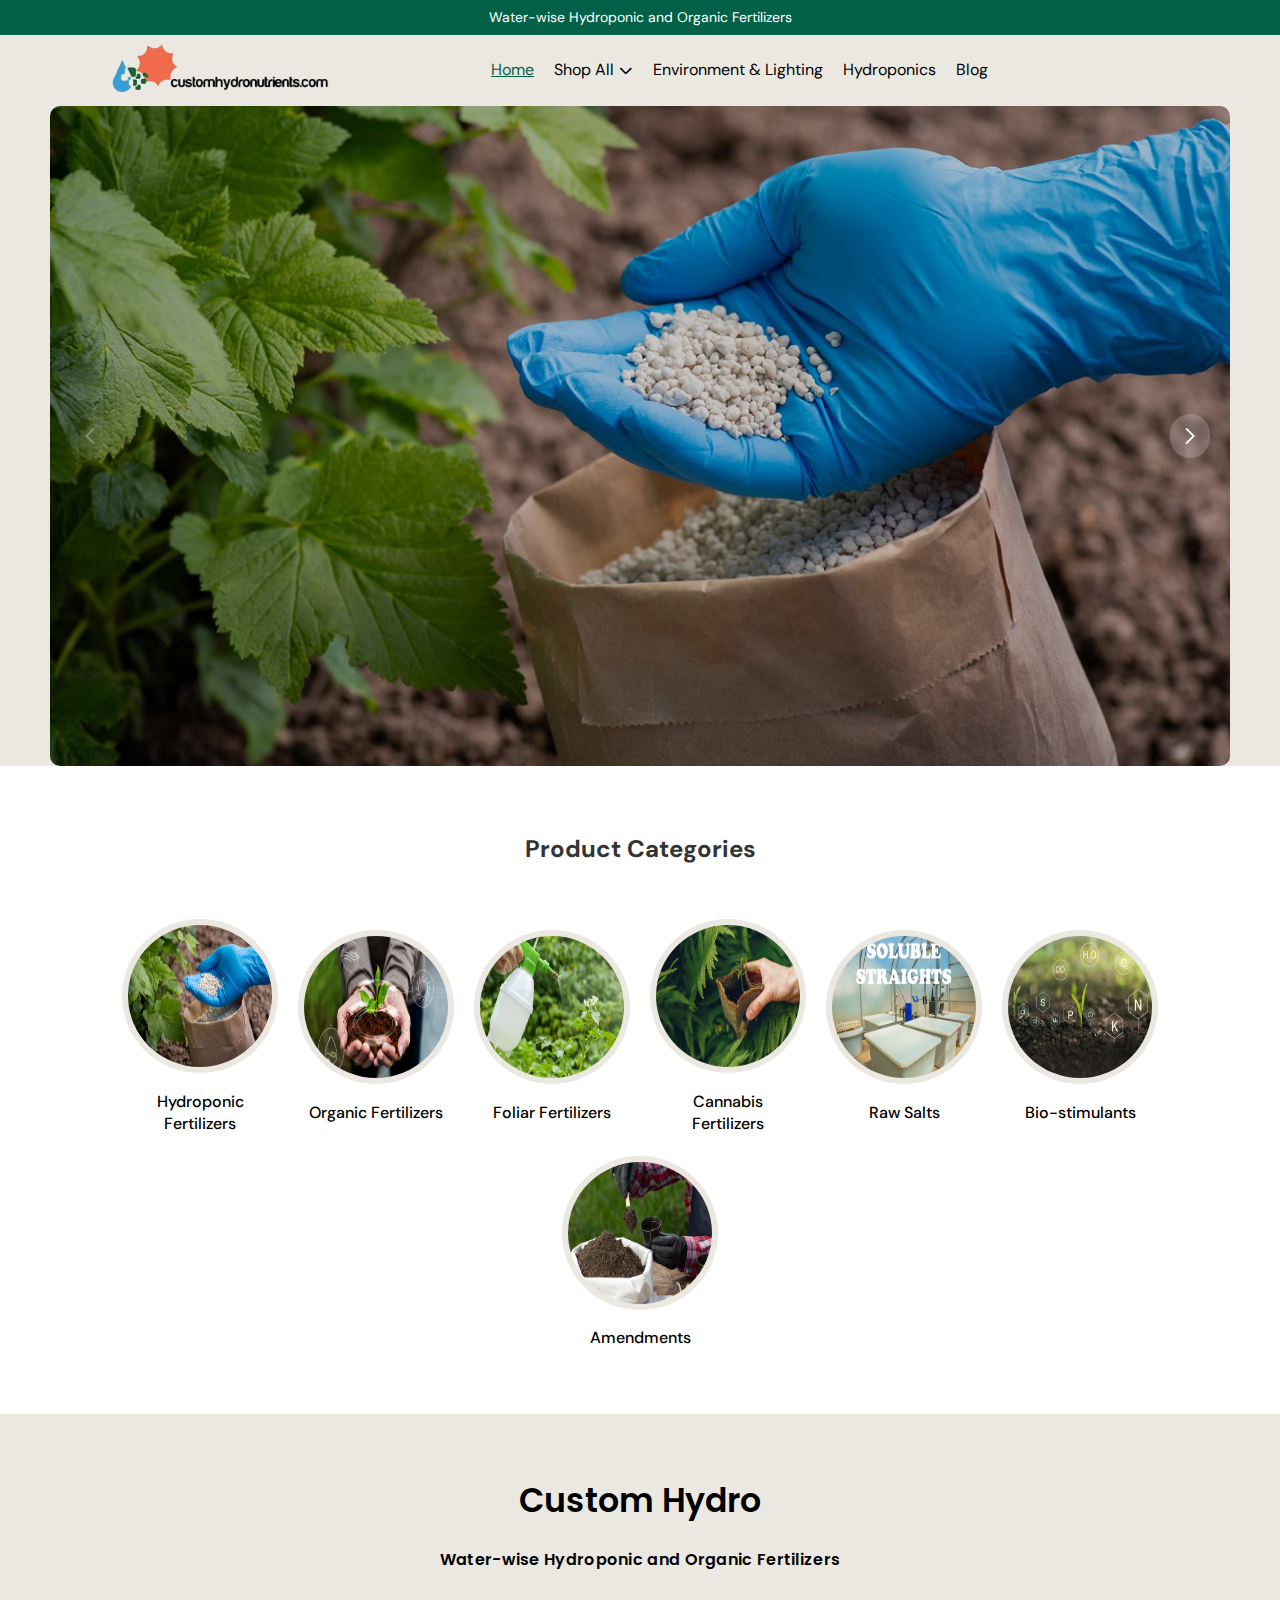
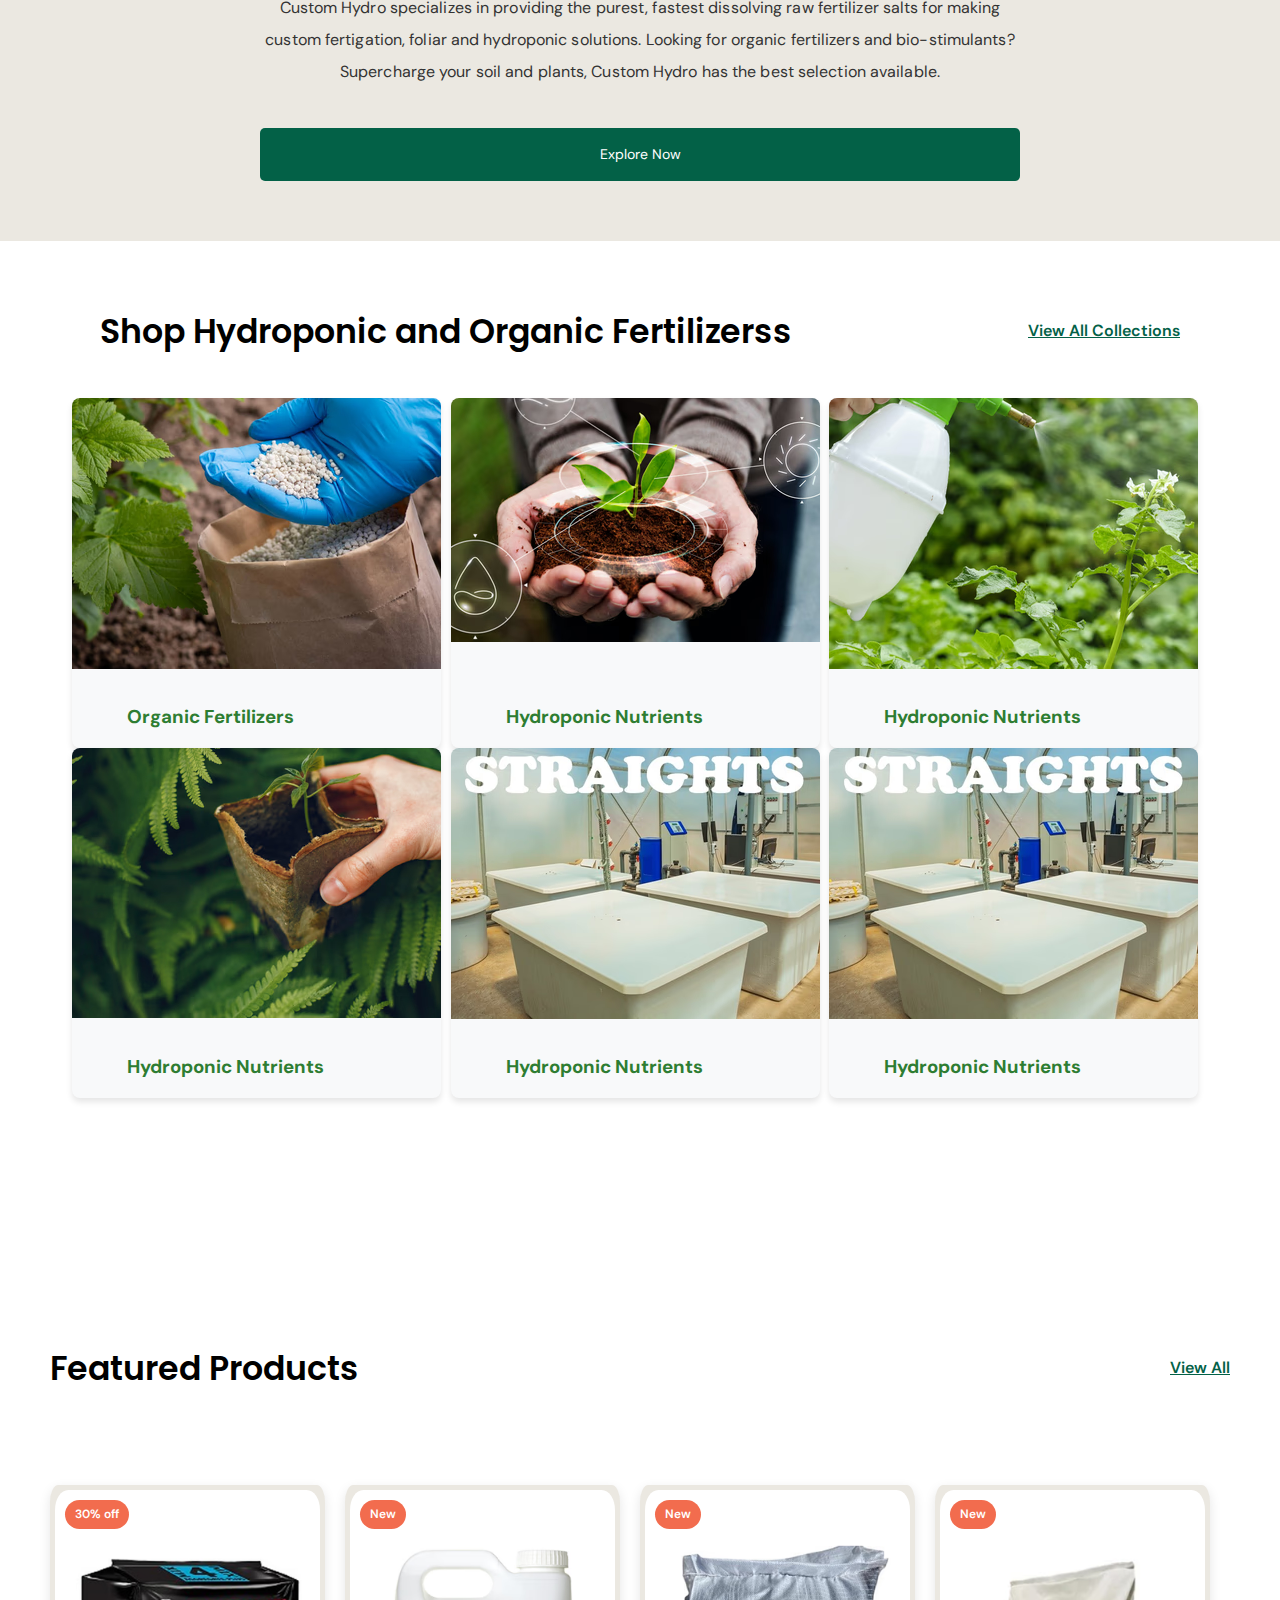
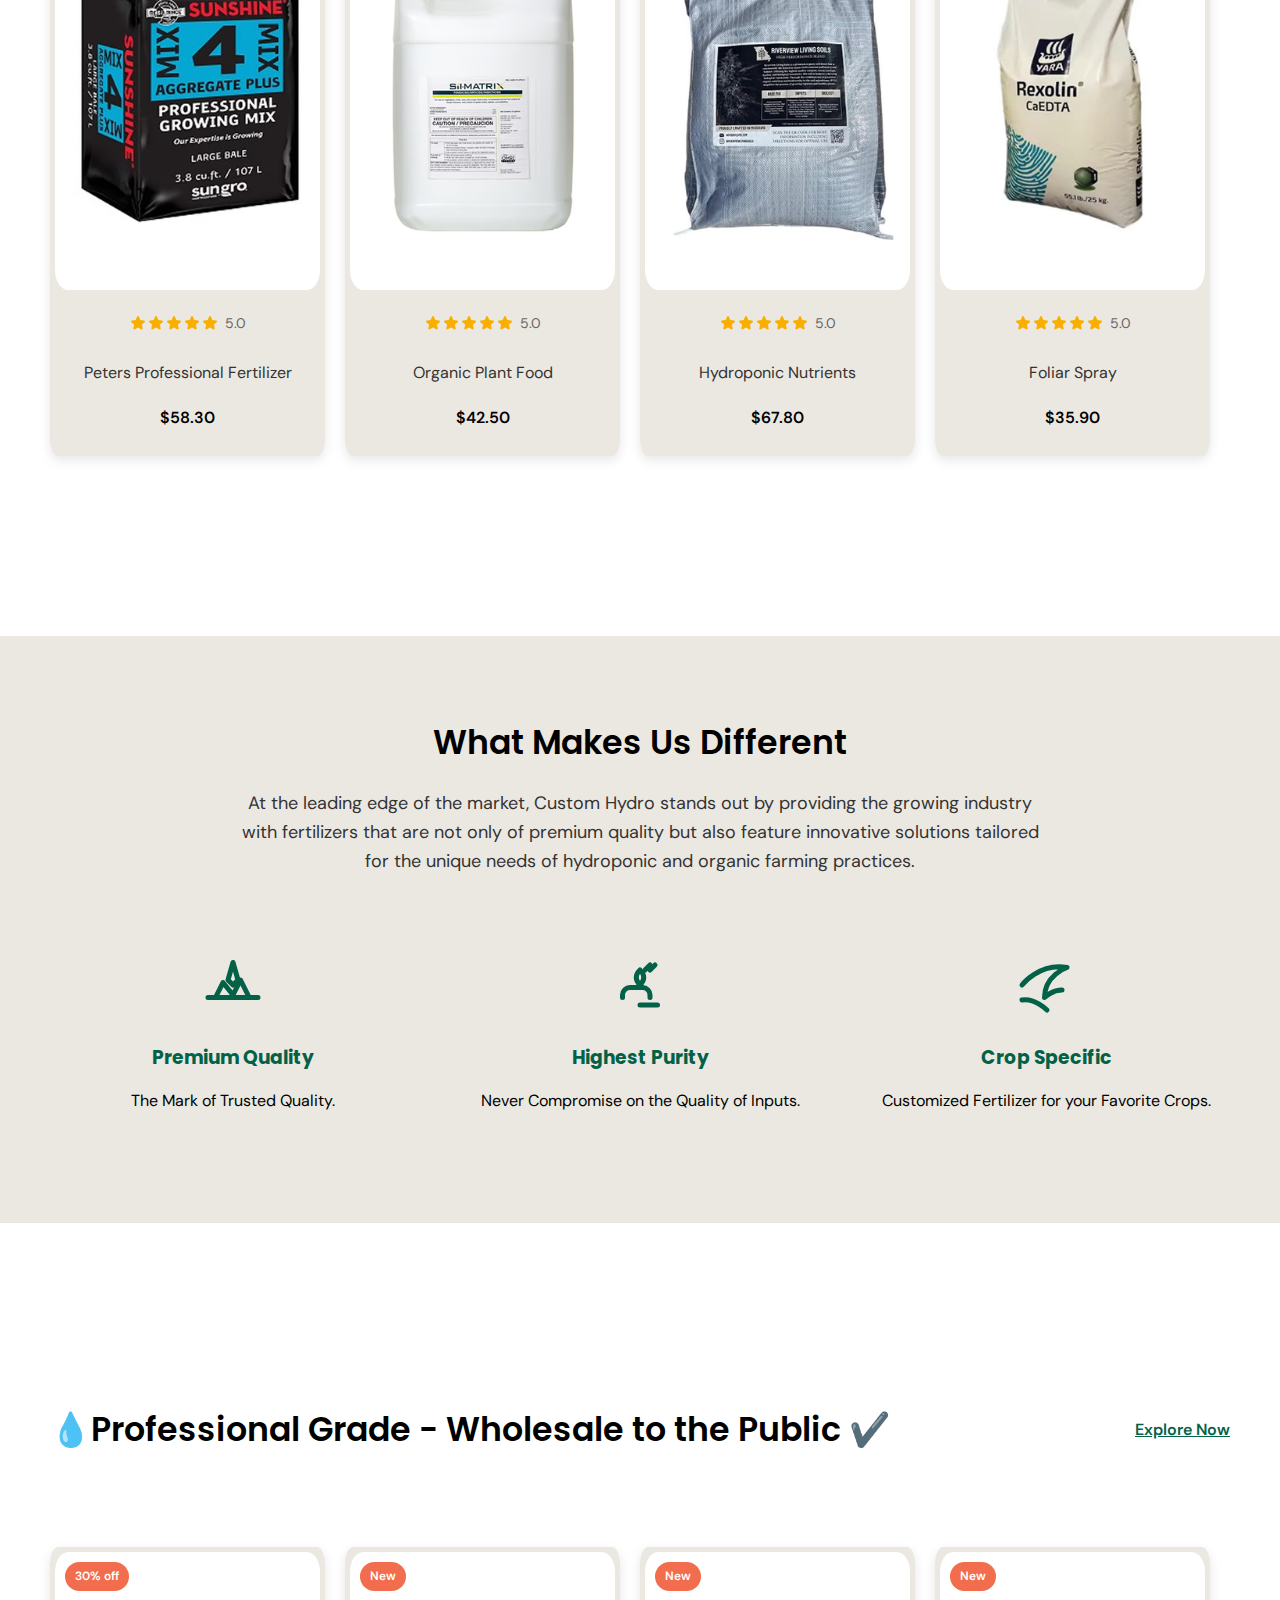
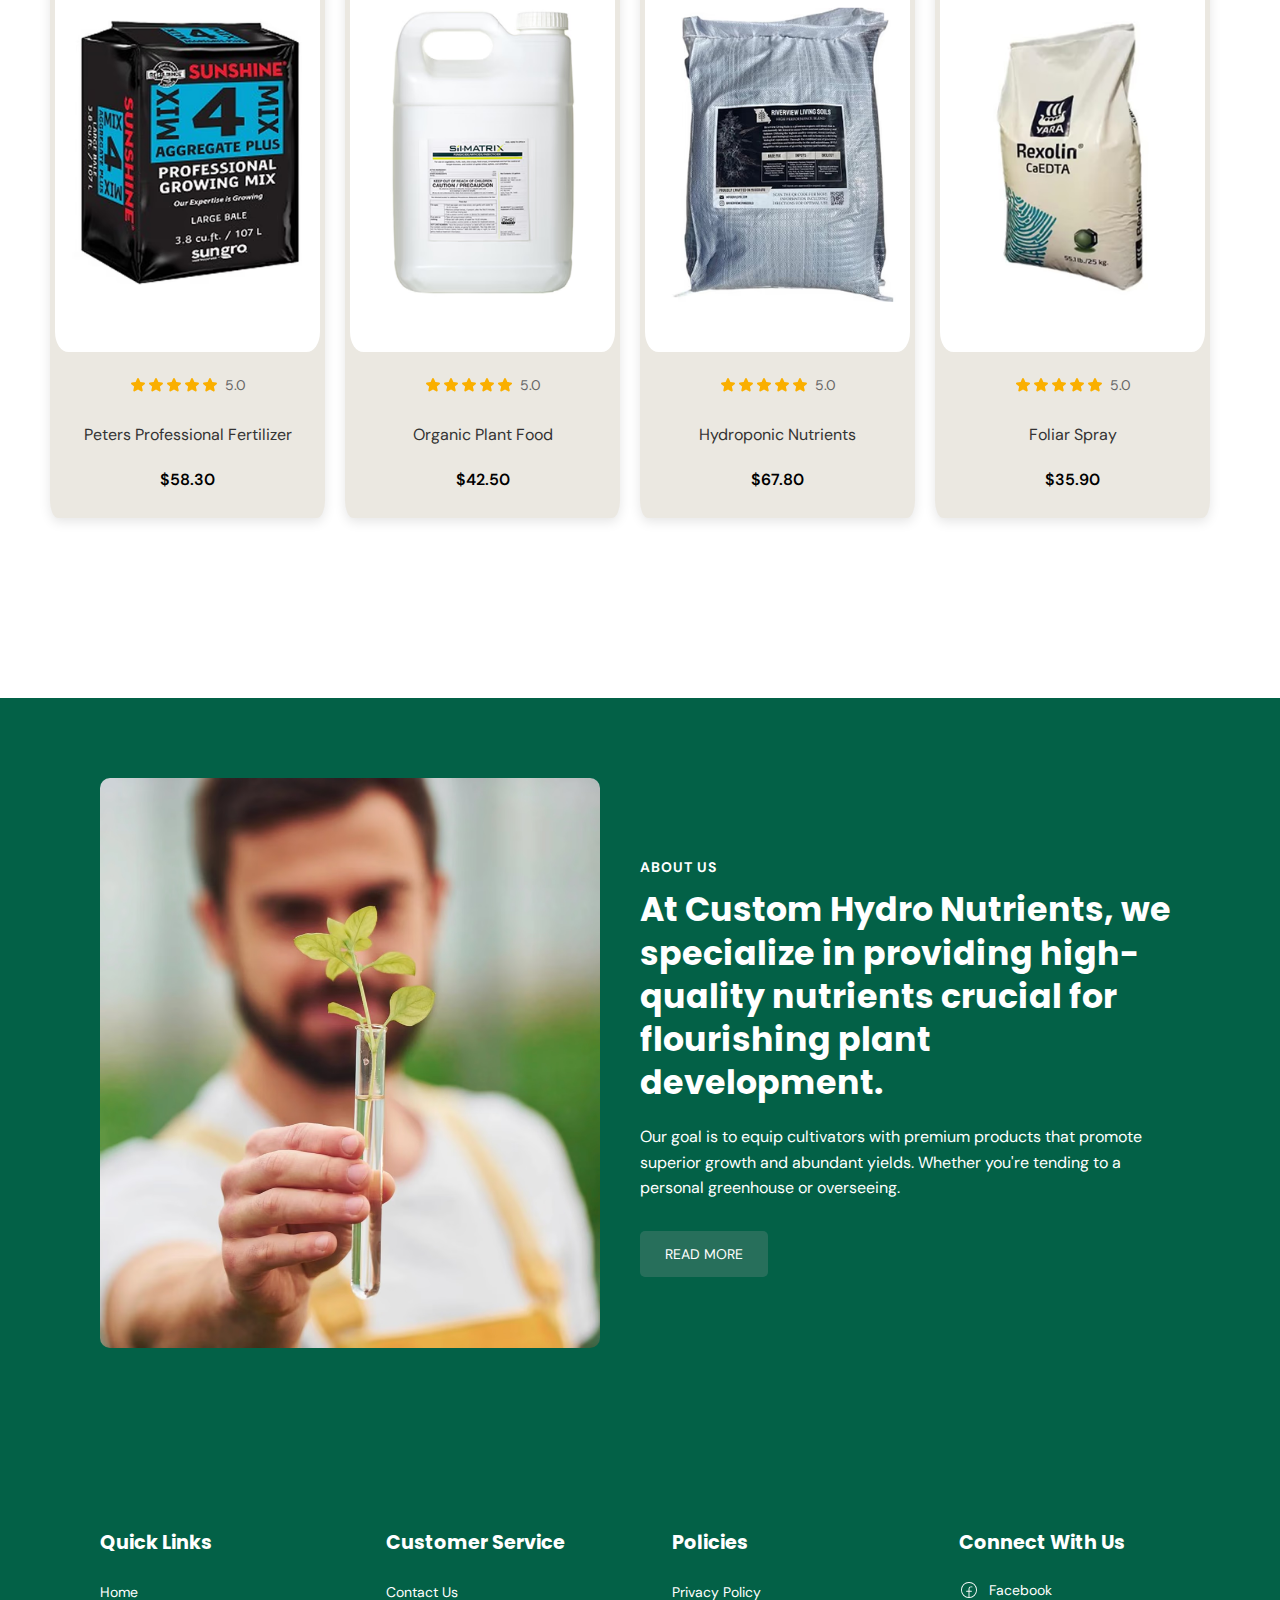
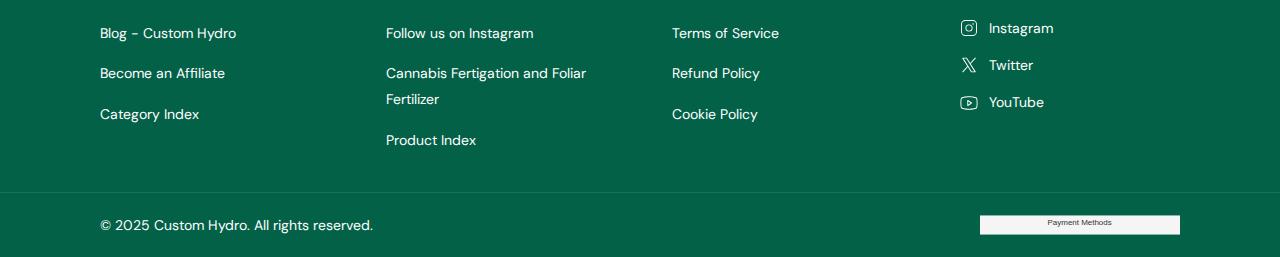
<file: index.html>
<!DOCTYPE html>
<html lang="en">

<head>
    <meta charset="UTF-8">
    <meta name="viewport" content="width=device-width, initial-scale=1.0">
    <meta name="description" content="Custom Hydro - Water-wise Hydroponic and Organic Fertilizers">
    <link rel="preconnect" href="https://fonts.googleapis.com">
    <link rel="preconnect" href="https://fonts.gstatic.com" crossorigin>
    <link
        href="https://fonts.googleapis.com/css2?family=DM+Sans:ital,opsz,wght@0,9..40,100..1000;1,9..40,100..1000&family=Poppins:ital,wght@0,100;0,200;0,300;0,400;0,500;0,600;0,700;0,800;0,900;1,100;1,200;1,300;1,400;1,500;1,600;1,700;1,800;1,900&family=Unna:ital,wght@0,400;0,700;1,400;1,700&display=swap"
        rel="stylesheet">
    <link rel="stylesheet" href="https://cdn.jsdelivr.net/npm/swiper@11/swiper-bundle.min.css" />
    <link rel="stylesheet" href="https://cdnjs.cloudflare.com/ajax/libs/font-awesome/4.7.0/css/font-awesome.min.css">
    <title>Custom Hydro - Water-wise Hydroponic and Organic Fertilizers</title>
    <link rel="stylesheet" href="./CSS/style.css">
  
</head>

<body>
    <!-- Announcement Bar -->
    <div class="announcement-bar">
        <div class="container">
            <div class="announcement-content">
                <p>Water-wise Hydroponic and Organic Fertilizers</p>
            </div>
        </div>
    </div>

    <!-- Header -->
    <header class="header" style=" background-color: var(--background-color-forgrade-Twelfth)">
        <div class="container">
            <div class="header-content">
                <div class="logo">
                    <a href="#">
                        <img src="./image/logo.avif" alt="Custom Hydro Logo">
                    </a>
                </div>

                <nav class="nav-bar" aria-label="Main navigation">
                    <ul class="nav-list">
                        <li><a href="#" class="nav-link active">Home</a></li>
                        <li>
                            <a href="#" class="nav-link has-dropdown">
                                Shop All
                                <i class="fa fa-angle-down" aria-hidden="true"></i>
                            </a>
                        </li>
                        <li><a href="#" class="nav-link">Environment & Lighting</a></li>
                        <li><a href="#" class="nav-link">Hydroponics</a></li>
                        <li><a href="#" class="nav-link">Blog</a></li>
                    </ul>
                </nav>

                <div class="icon-bar">
                    <button class="icon" aria-label="Search">
                        <svg xmlns="http://www.w3.org/2000/svg" viewBox="0 0 256 256" focusable="false">
                            <path
                                d="M228.24,219.76l-51.38-51.38a86.15,86.15,0,1,0-8.48,8.48l51.38,51.38a6,6,0,0,0,8.48-8.48ZM38,112a74,74,0,1,1,74,74A74.09,74.09,0,0,1,38,112Z">
                            </path>
                        </svg>
                    </button>
                    <button class="icon" aria-label="Account">
                        <svg xmlns="http://www.w3.org/2000/svg" viewBox="0 0 256 256" focusable="false">
                            <path
                                d="M229.19,213c-15.81-27.32-40.63-46.49-69.47-54.62a70,70,0,1,0-63.44,0C67.44,166.5,42.62,185.67,26.81,213a6,6,0,1,0,10.38,6C56.4,185.81,90.34,166,128,166s71.6,19.81,90.81,53a6,6,0,1,0,10.38-6ZM70,96a58,58,0,1,1,58,58A58.07,58.07,0,0,1,70,96Z">
                            </path>
                        </svg>
                    </button>
                    <button class="icon" aria-label="Cart">
                        <svg xmlns="http://www.w3.org/2000/svg" viewBox="0 0 256 256" focusable="false">
                            <path
                                d="M216,66H174V64a46,46,0,0,0-92,0v2H40A14,14,0,0,0,26,80V200a14,14,0,0,0,14,14H216a14,14,0,0,0,14-14V80A14,14,0,0,0,216,66ZM94,64a34,34,0,0,1,68,0v2H94ZM218,200a2,2,0,0,1-2,2H40a2,2,0,0,1-2-2V80a2,2,0,0,1,2-2H82V96a6,6,0,0,0,12,0V78h68V96a6,6,0,0,0,12,0V78h42a2,2,0,0,1,2,2Z">
                            </path>
                        </svg>
                    </button>
                </div>
            </div>
        </div>
    </header>

    <!-- Banner Slider -->
    <section class="banner" style="background-color: var(--background-color-forgrade-Twelfth)">
        <div class="container">
            <div class="swiper mySwiper">
                <div class="swiper-wrapper">
                    <div class="swiper-slide">
                        <img src="./image/banner11.avif" alt="Hydroponic fertilizers showcase">
                    </div>
                    <div class="swiper-slide">
                        <img src="./image/banner12.avif" alt="Organic gardening solutions">
                    </div>
                    <div class="swiper-slide">
                        <img src="./image/banner13.avif" alt="Premium plant nutrients">
                    </div>
                </div>
                <div class="swiper-button-next" aria-label="Next slide"></div>
                <div class="swiper-button-prev" aria-label="Previous slide"></div>
            </div>
        </div>
    </section>

    <!-- Categories Section -->
    <section class="categories">
        <div class="container">
            <div class="section-header text-center">
                <h2>Product Categories</h2>
            </div>
            <div class="categories-grid">
                <div class="category-item">
                    <img class="category-image" src="./image/1.avif" alt="Hydroponic Fertilizers">
                    <h3 class="category-name">Hydroponic<br>Fertilizers</h3>
                </div>
                <div class="category-item">
                    <img class="category-image" src="./image/2.avif" alt="Organic Fertilizers">
                    <h3 class="category-name">Organic Fertilizers</h3>
                </div>
                <div class="category-item">
                    <img class="category-image" src="./image/3.avif" alt="Foliar Fertilizers">
                    <h3 class="category-name">Foliar Fertilizers</h3>
                </div>
                <div class="category-item">
                    <img class="category-image" src="./image/4.avif" alt="Cannabis Fertilizers">
                    <h3 class="category-name">Cannabis<br>Fertilizers</h3>
                </div>
                <div class="category-item">
                    <img class="category-image" src="./image/5.avif" alt="Raw Salts">
                    <h3 class="category-name">Raw Salts</h3>
                </div>
                <div class="category-item">
                    <img class="category-image" src="./image/6.avif" alt="Bio-stimulants">
                    <h3 class="category-name">Bio-stimulants</h3>
                </div>
                <div class="category-item">
                    <img class="category-image" src="./image/7.avif" alt="Amendments">
                    <h3 class="category-name">Amendments</h3>
                </div>
            </div>
        </div>
    </section>

    <!-- Rich Text Section -->
    <section class="rich-text">
        <div class="container">
            <div class="rich-text-content">
                <h2 class="rich-text-heading">Custom Hydro</h2>
                <h3 class="rich-text-subheading">Water-wise Hydroponic and Organic Fertilizers</h3>
                <p class="rich-text-description">
                    Custom Hydro specializes in providing the purest, fastest dissolving raw fertilizer salts for making custom fertigation, foliar and hydroponic solutions. Looking for organic fertilizers and bio-stimulants? Supercharge your soil and plants, Custom Hydro has the best selection available.
                </p>
                <a href="#" class="btn">Explore Now</a>
            </div>
        </div>
    </section>


<!-- Product Categories -->
    <section class="categories">

        <div class="container">
             <div class="featured-heading f1">
                        <h2 class="rich-text-heading">Shop Hydroponic and Organic Fertilizerss</h2>
                        <a class="featured-link" href="#"> View All Collections</a>
                    </div>
            <div class="category-grid">
               
                <div class="category-card">
                    <div class="category-img"><img src="./image/1.avif"></div>
                    <div class="category-content">
                        <h3>Organic Fertilizers</h3>
                  
                    </div>
                </div>
                <div class="category-card">
                    <div class="category-img"><img src="./image/2.avif"></div>
                    <div class="category-content">
                        <h3>Hydroponic Nutrients</h3>
       
                    </div>
                </div>

                <div class="category-card">
                    <div class="category-img"><img src="./image/3.avif"></div>
                    <div class="category-content">
                        <h3>Hydroponic Nutrients</h3>
               
                    </div>
                </div>

                <div class="category-card">
                    <div class="category-img"><img src="./image/4.avif"></div>
                    <div class="category-content">
                        <h3>Hydroponic Nutrients</h3>
                     
                    </div>
                </div>

                <div class="category-card">
                    <div class="category-img"><img src="./image/5.avif"></div>
                    <div class="category-content">
                        <h3>Hydroponic Nutrients</h3>
                        
                    </div>
                </div>


                <div class="category-card">
                    <div class="category-img"><img src="./image/5.avif"></div>
                    <div class="category-content">
                        <h3>Hydroponic Nutrients</h3>
           
                    </div>
                </div>
            </div>
        </div>
    </section>




    <!-- Featured Collection -->
    <div class="featured-collection">
        <div class="featured-collection-wrapper">
            <div class="container">
                <div class="featured-collection-inner">
                    <div class="featured-heading">
                        <h2 class="rich-text-heading">Featured Products</h2>
                        <a class="featured-link" href="#"> View All</a>
                    </div>
                    <div class="grid grid-col-4-desktop grid-col-2-tablet">
                        <div class="grid-item">
                            <div class="product-cart">
                                <div class="product-image">
                                    <img class="image-p" src="./image/pp1.avif" alt="Peters Professional Fertilizer" width="100%" height="100%">
                                    <div class="bage">
                                        <a class="bage-text">30% off</a>
                                    </div>
                                </div>
                                <div class="product-icon-wrapper">
                                    <div class="product-icon">
                                        <svg xmlns="http://www.w3.org/2000/svg" viewBox="0 0 256 256" focusable="false"
                                            color="rgb(250, 175, 0)"
                                            style="user-select: none; width: 16px; height: 16px; display: inline-block; fill: rgb(250, 175, 0); color: rgb(250, 175, 0); flex-shrink: 0;">
                                            <g color="rgb(250, 175, 0)" weight="fill">
                                                <path
                                                    d="M234.29,114.85l-45,38.83L203,211.75a16.4,16.4,0,0,1-24.5,17.82L128,198.49,77.47,229.57A16.4,16.4,0,0,1,53,211.75l13.76-58.07-45-38.83A16.46,16.46,0,0,1,31.08,86l59-4.76,22.76-55.08a16.36,16.36,0,0,1,30.27,0l22.75,55.08,59,4.76a16.46,16.46,0,0,1,9.37,28.86Z">
                                                </path>
                                            </g>
                                        </svg>
                                        <svg xmlns="http://www.w3.org/2000/svg" viewBox="0 0 256 256" focusable="false"
                                            color="rgb(250, 175, 0)"
                                            style="user-select: none; width: 16px; height: 16px; display: inline-block; fill: rgb(250, 175, 0); color: rgb(250, 175, 0); flex-shrink: 0;">
                                            <g color="rgb(250, 175, 0)" weight="fill">
                                                <path
                                                    d="M234.29,114.85l-45,38.83L203,211.75a16.4,16.4,0,0,1-24.5,17.82L128,198.49,77.47,229.57A16.4,16.4,0,0,1,53,211.75l13.76-58.07-45-38.83A16.46,16.46,0,0,1,31.08,86l59-4.76,22.76-55.08a16.36,16.36,0,0,1,30.27,0l22.75,55.08,59,4.76a16.46,16.46,0,0,1,9.37,28.86Z">
                                                </path>
                                            </g>
                                        </svg>
                                        <svg xmlns="http://www.w3.org/2000/svg" viewBox="0 0 256 256" focusable="false"
                                            color="rgb(250, 175, 0)"
                                            style="user-select: none; width: 16px; height: 16px; display: inline-block; fill: rgb(250, 175, 0); color: rgb(250, 175, 0); flex-shrink: 0;">
                                            <g color="rgb(250, 175, 0)" weight="fill">
                                                <path
                                                    d="M234.29,114.85l-45,38.83L203,211.75a16.4,16.4,0,0,1-24.5,17.82L128,198.49,77.47,229.57A16.4,16.4,0,0,1,53,211.75l13.76-58.07-45-38.83A16.46,16.46,0,0,1,31.08,86l59-4.76,22.76-55.08a16.36,16.36,0,0,1,30.27,0l22.75,55.08,59,4.76a16.46,16.46,0,0,1,9.37,28.86Z">
                                                </path>
                                            </g>
                                        </svg>
                                        <svg xmlns="http://www.w3.org/2000/svg" viewBox="0 0 256 256" focusable="false"
                                            color="rgb(250, 175, 0)"
                                            style="user-select: none; width: 16px; height: 16px; display: inline-block; fill: rgb(250, 175, 0); color: rgb(250, 175, 0); flex-shrink: 0;">
                                            <g color="rgb(250, 175, 0)" weight="fill">
                                                <path
                                                    d="M234.29,114.85l-45,38.83L203,211.75a16.4,16.4,0,0,1-24.5,17.82L128,198.49,77.47,229.57A16.4,16.4,0,0,1,53,211.75l13.76-58.07-45-38.83A16.46,16.46,0,0,1,31.08,86l59-4.76,22.76-55.08a16.36,16.36,0,0,1,30.27,0l22.75,55.08,59,4.76a16.46,16.46,0,0,1,9.37,28.86Z">
                                                </path>
                                            </g>
                                        </svg>
                                        <svg xmlns="http://www.w3.org/2000/svg" viewBox="0 0 256 256" focusable="false"
                                            color="rgb(250, 175, 0)"
                                            style="user-select: none; width: 16px; height: 16px; display: inline-block; fill: rgb(250, 175, 0); color: rgb(250, 175, 0); flex-shrink: 0;">
                                            <g color="rgb(250, 175, 0)" weight="fill">
                                                <path
                                                    d="M234.29,114.85l-45,38.83L203,211.75a16.4,16.4,0,0,1-24.5,17.82L128,198.49,77.47,229.57A16.4,16.4,0,0,1,53,211.75l13.76-58.07-45-38.83A16.46,16.46,0,0,1,31.08,86l59-4.76,22.76-55.08a16.36,16.36,0,0,1,30.27,0l22.75,55.08,59,4.76a16.46,16.46,0,0,1,9.37,28.86Z">
                                                </path>
                                            </g>
                                        </svg>
                                        <div class="product-rating">
                                            <span>5.0</span>
                                        </div>
                                    </div>
                                    <p>Peters Professional Fertilizer</p>
                                    <p>$58.30</p>
                                </div>
                            </div>
                        </div> 
                        <!----product-cart-2------>
                         <div class="grid-item">
                            <div class="product-cart">
                                <div class="product-image">
                                    <img class="image-p" src="./image/P2.avif" alt="Organic Plant Food" width="100%" height="100%">
                                    <div class="bage">
                                        <a class="bage-text">New</a>
                                    </div>
                                </div>
                                <div class="product-icon-wrapper">
                                    <div class="product-icon">
                                        <svg xmlns="http://www.w3.org/2000/svg" viewBox="0 0 256 256" focusable="false"
                                            color="rgb(250, 175, 0)"
                                            style="user-select: none; width: 16px; height: 16px; display: inline-block; fill: rgb(250, 175, 0); color: rgb(250, 175, 0); flex-shrink: 0;">
                                            <g color="rgb(250, 175, 0)" weight="fill">
                                                <path
                                                    d="M234.29,114.85l-45,38.83L203,211.75a16.4,16.4,0,0,1-24.5,17.82L128,198.49,77.47,229.57A16.4,16.4,0,0,1,53,211.75l13.76-58.07-45-38.83A16.46,16.46,0,0,1,31.08,86l59-4.76,22.76-55.08a16.36,16.36,0,0,1,30.27,0l22.75,55.08,59,4.76a16.46,16.46,0,0,1,9.37,28.86Z">
                                                </path>
                                            </g>
                                        </svg>
                                        <svg xmlns="http://www.w3.org/2000/svg" viewBox="0 0 256 256" focusable="false"
                                            color="rgb(250, 175, 0)"
                                            style="user-select: none; width: 16px; height: 16px; display: inline-block; fill: rgb(250, 175, 0); color: rgb(250, 175, 0); flex-shrink: 0;">
                                            <g color="rgb(250, 175, 0)" weight="fill">
                                                <path
                                                    d="M234.29,114.85l-45,38.83L203,211.75a16.4,16.4,0,0,1-24.5,17.82L128,198.49,77.47,229.57A16.4,16.4,0,0,1,53,211.75l13.76-58.07-45-38.83A16.46,16.46,0,0,1,31.08,86l59-4.76,22.76-55.08a16.36,16.36,0,0,1,30.27,0l22.75,55.08,59,4.76a16.46,16.46,0,0,1,9.37,28.86Z">
                                                </path>
                                            </g>
                                        </svg>
                                        <svg xmlns="http://www.w3.org/2000/svg" viewBox="0 0 256 256" focusable="false"
                                            color="rgb(250, 175, 0)"
                                            style="user-select: none; width: 16px; height: 16px; display: inline-block; fill: rgb(250, 175, 0); color: rgb(250, 175, 0); flex-shrink: 0;">
                                            <g color="rgb(250, 175, 0)" weight="fill">
                                                <path
                                                    d="M234.29,114.85l-45,38.83L203,211.75a16.4,16.4,0,0,1-24.5,17.82L128,198.49,77.47,229.57A16.4,16.4,0,0,1,53,211.75l13.76-58.07-45-38.83A16.46,16.46,0,0,1,31.08,86l59-4.76,22.76-55.08a16.36,16.36,0,0,1,30.27,0l22.75,55.08,59,4.76a16.46,16.46,0,0,1,9.37,28.86Z">
                                                </path>
                                            </g>
                                        </svg>
                                        <svg xmlns="http://www.w3.org/2000/svg" viewBox="0 0 256 256" focusable="false"
                                            color="rgb(250, 175, 0)"
                                            style="user-select: none; width: 16px; height: 16px; display: inline-block; fill: rgb(250, 175, 0); color: rgb(250, 175, 0); flex-shrink: 0;">
                                            <g color="rgb(250, 175, 0)" weight="fill">
                                                <path
                                                    d="M234.29,114.85l-45,38.83L203,211.75a16.4,16.4,0,0,1-24.5,17.82L128,198.49,77.47,229.57A16.4,16.4,0,0,1,53,211.75l13.76-58.07-45-38.83A16.46,16.46,0,0,1,31.08,86l59-4.76,22.76-55.08a16.36,16.36,0,0,1,30.27,0l22.75,55.08,59,4.76a16.46,16.46,0,0,1,9.37,28.86Z">
                                                </path>
                                            </g>
                                        </svg>
                                        <svg xmlns="http://www.w3.org/2000/svg" viewBox="0 0 256 256" focusable="false"
                                            color="rgb(250, 175, 0)"
                                            style="user-select: none; width: 16px; height: 16px; display: inline-block; fill: rgb(250, 175, 0); color: rgb(250, 175, 0); flex-shrink: 0;">
                                            <g color="rgb(250, 175, 0)" weight="fill">
                                                <path
                                                    d="M234.29,114.85l-45,38.83L203,211.75a16.4,16.4,0,0,1-24.5,17.82L128,198.49,77.47,229.57A16.4,16.4,0,0,1,53,211.75l13.76-58.07-45-38.83A16.46,16.46,0,0,1,31.08,86l59-4.76,22.76-55.08a16.36,16.36,0,0,1,30.27,0l22.75,55.08,59,4.76a16.46,16.46,0,0,1,9.37,28.86Z">
                                                </path>
                                            </g>
                                        </svg>
                                        <div class="product-rating">
                                            <span>5.0</span>
                                        </div>
                                    </div>
                                    <p>Organic Plant Food</p>
                                    <p>$42.50</p>
                                </div>
                            </div>
                        </div> 
                        <!------product-cart-3------------>
                         <div class="grid-item">
                            <div class="product-cart">
                                <div class="product-image">
                                    <img class="image-p" src="./image/pp3.avif" alt="Hydroponic Nutrients" width="100%" height="100%">
                                    <div class="bage">
                                        <a class="bage-text">New</a>
                                    </div>
                                </div>
                                <div class="product-icon-wrapper">
                                    <div class="product-icon">
                                        <svg xmlns="http://www.w3.org/2000/svg" viewBox="0 0 256 256" focusable="false"
                                            color="rgb(250, 175, 0)"
                                            style="user-select: none; width: 16px; height: 16px; display: inline-block; fill: rgb(250, 175, 0); color: rgb(250, 175, 0); flex-shrink: 0;">
                                            <g color="rgb(250, 175, 0)" weight="fill">
                                                <path
                                                    d="M234.29,114.85l-45,38.83L203,211.75a16.4,16.4,0,0,1-24.5,17.82L128,198.49,77.47,229.57A16.4,16.4,0,0,1,53,211.75l13.76-58.07-45-38.83A16.46,16.46,0,0,1,31.08,86l59-4.76,22.76-55.08a16.36,16.36,0,0,1,30.27,0l22.75,55.08,59,4.76a16.46,16.46,0,0,1,9.37,28.86Z">
                                                </path>
                                            </g>
                                        </svg>
                                        <svg xmlns="http://www.w3.org/2000/svg" viewBox="0 0 256 256" focusable="false"
                                            color="rgb(250, 175, 0)"
                                            style="user-select: none; width: 16px; height: 16px; display: inline-block; fill: rgb(250, 175, 0); color: rgb(250, 175, 0); flex-shrink: 0;">
                                            <g color="rgb(250, 175, 0)" weight="fill">
                                                <path
                                                    d="M234.29,114.85l-45,38.83L203,211.75a16.4,16.4,0,0,1-24.5,17.82L128,198.49,77.47,229.57A16.4,16.4,0,0,1,53,211.75l13.76-58.07-45-38.83A16.46,16.46,0,0,1,31.08,86l59-4.76,22.76-55.08a16.36,16.36,0,0,1,30.27,0l22.75,55.08,59,4.76a16.46,16.46,0,0,1,9.37,28.86Z">
                                                </path>
                                            </g>
                                        </svg>
                                        <svg xmlns="http://www.w3.org/2000/svg" viewBox="0 0 256 256" focusable="false"
                                            color="rgb(250, 175, 0)"
                                            style="user-select: none; width: 16px; height: 16px; display: inline-block; fill: rgb(250, 175, 0); color: rgb(250, 175, 0); flex-shrink: 0;">
                                            <g color="rgb(250, 175, 0)" weight="fill">
                                                <path
                                                    d="M234.29,114.85l-45,38.83L203,211.75a16.4,16.4,0,0,1-24.5,17.82L128,198.49,77.47,229.57A16.4,16.4,0,0,1,53,211.75l13.76-58.07-45-38.83A16.46,16.46,0,0,1,31.08,86l59-4.76,22.76-55.08a16.36,16.36,0,0,1,30.27,0l22.75,55.08,59,4.76a16.46,16.46,0,0,1,9.37,28.86Z">
                                                </path>
                                            </g>
                                        </svg>
                                        <svg xmlns="http://www.w3.org/2000/svg" viewBox="0 0 256 256" focusable="false"
                                            color="rgb(250, 175, 0)"
                                            style="user-select: none; width: 16px; height: 16px; display: inline-block; fill: rgb(250, 175, 0); color: rgb(250, 175, 0); flex-shrink: 0;">
                                            <g color="rgb(250, 175, 0)" weight="fill">
                                                <path
                                                    d="M234.29,114.85l-45,38.83L203,211.75a16.4,16.4,0,0,1-24.5,17.82L128,198.49,77.47,229.57A16.4,16.4,0,0,1,53,211.75l13.76-58.07-45-38.83A16.46,16.46,0,0,1,31.08,86l59-4.76,22.76-55.08a16.36,16.36,0,0,1,30.27,0l22.75,55.08,59,4.76a16.46,16.46,0,0,1,9.37,28.86Z">
                                                </path>
                                            </g>
                                        </svg>
                                        <svg xmlns="http://www.w3.org/2000/svg" viewBox="0 0 256 256" focusable="false"
                                            color="rgb(250, 175, 0)"
                                            style="user-select: none; width: 16px; height: 16px; display: inline-block; fill: rgb(250, 175, 0); color: rgb(250, 175, 0); flex-shrink: 0;">
                                            <g color="rgb(250, 175, 0)" weight="fill">
                                                <path
                                                    d="M234.29,114.85l-45,38.83L203,211.75a16.4,16.4,0,0,1-24.5,17.82L128,198.49,77.47,229.57A16.4,16.4,0,0,1,53,211.75l13.76-58.07-45-38.83A16.46,16.46,0,0,1,31.08,86l59-4.76,22.76-55.08a16.36,16.36,0,0,1,30.27,0l22.75,55.08,59,4.76a16.46,16.46,0,0,1,9.37,28.86Z">
                                                </path>
                                            </g>
                                        </svg>
                                        <div class="product-rating">
                                            <span>5.0</span>
                                        </div>
                                    </div>
                                    <p>Hydroponic Nutrients</p>
                                    <p>$67.80</p>
                                </div>
                            </div>
                        </div> 
                        <!---product-cart-4---------->
                         <div class="grid-item">
                            <div class="product-cart">
                                <div class="product-image">
                                    <img class="image-p" src="./image/P4.avif" alt="Foliar Spray" width="100%" height="100%">
                                    <div class="bage">
                                        <a class="bage-text">New</a>
                                    </div>
                                </div>
                                <div class="product-icon-wrapper">
                                    <div class="product-icon">
                                        <svg xmlns="http://www.w3.org/2000/svg" viewBox="0 0 256 256" focusable="false"
                                            color="rgb(250, 175, 0)"
                                            style="user-select: none; width: 16px; height: 16px; display: inline-block; fill: rgb(250, 175, 0); color: rgb(250, 175, 0); flex-shrink: 0;">
                                            <g color="rgb(250, 175, 0)" weight="fill">
                                                <path
                                                    d="M234.29,114.85l-45,38.83L203,211.75a16.4,16.4,0,0,1-24.5,17.82L128,198.49,77.47,229.57A16.4,16.4,0,0,1,53,211.75l13.76-58.07-45-38.83A16.46,16.46,0,0,1,31.08,86l59-4.76,22.76-55.08a16.36,16.36,0,0,1,30.27,0l22.75,55.08,59,4.76a16.46,16.46,0,0,1,9.37,28.86Z">
                                                </path>
                                            </g>
                                        </svg>
                                        <svg xmlns="http://www.w3.org/2000/svg" viewBox="0 0 256 256" focusable="false"
                                            color="rgb(250, 175, 0)"
                                            style="user-select: none; width: 16px; height: 16px; display: inline-block; fill: rgb(250, 175, 0); color: rgb(250, 175, 0); flex-shrink: 0;">
                                            <g color="rgb(250, 175, 0)" weight="fill">
                                                <path
                                                    d="M234.29,114.85l-45,38.83L203,211.75a16.4,16.4,0,0,1-24.5,17.82L128,198.49,77.47,229.57A16.4,16.4,0,0,1,53,211.75l13.76-58.07-45-38.83A16.46,16.46,0,0,1,31.08,86l59-4.76,22.76-55.08a16.36,16.36,0,0,1,30.27,0l22.75,55.08,59,4.76a16.46,16.46,0,0,1,9.37,28.86Z">
                                                </path>
                                            </g>
                                        </svg>
                                        <svg xmlns="http://www.w3.org/2000/svg" viewBox="0 0 256 256" focusable="false"
                                            color="rgb(250, 175, 0)"
                                            style="user-select: none; width: 16px; height: 16px; display: inline-block; fill: rgb(250, 175, 0); color: rgb(250, 175, 0); flex-shrink: 0;">
                                            <g color="rgb(250, 175, 0)" weight="fill">
                                                <path
                                                    d="M234.29,114.85l-45,38.83L203,211.75a16.4,16.4,0,0,1-24.5,17.82L128,198.49,77.47,229.57A16.4,16.4,0,0,1,53,211.75l13.76-58.07-45-38.83A16.46,16.46,0,0,1,31.08,86l59-4.76,22.76-55.08a16.36,16.36,0,0,1,30.27,0l22.75,55.08,59,4.76a16.46,16.46,0,0,1,9.37,28.86Z">
                                                </path>
                                            </g>
                                        </svg>
                                        <svg xmlns="http://www.w3.org/2000/svg" viewBox="0 0 256 256" focusable="false"
                                            color="rgb(250, 175, 0)"
                                            style="user-select: none; width: 16px; height: 16px; display: inline-block; fill: rgb(250, 175, 0); color: rgb(250, 175, 0); flex-shrink: 0;">
                                            <g color="rgb(250, 175, 0)" weight="fill">
                                                <path
                                                    d="M234.29,114.85l-45,38.83L203,211.75a16.4,16.4,0,0,1-24.5,17.82L128,198.49,77.47,229.57A16.4,16.4,0,0,1,53,211.75l13.76-58.07-45-38.83A16.46,16.46,0,0,1,31.08,86l59-4.76,22.76-55.08a16.36,16.36,0,0,1,30.27,0l22.75,55.08,59,4.76a16.46,16.46,0,0,1,9.37,28.86Z">
                                                </path>
                                            </g>
                                        </svg>
                                        <svg xmlns="http://www.w3.org/2000/svg" viewBox="0 0 256 256" focusable="false"
                                            color="rgb(250, 175, 0)"
                                            style="user-select: none; width: 16px; height: 16px; display: inline-block; fill: rgb(250, 175, 0); color: rgb(250, 175, 0); flex-shrink: 0;">
                                            <g color="rgb(250, 175, 0)" weight="fill">
                                                <path
                                                    d="M234.29,114.85l-45,38.83L203,211.75a16.4,16.4,0,0,1-24.5,17.82L128,198.49,77.47,229.57A16.4,16.4,0,0,1,53,211.75l13.76-58.07-45-38.83A16.46,16.46,0,0,1,31.08,86l59-4.76,22.76-55.08a16.36,16.36,0,0,1,30.27,0l22.75,55.08,59,4.76a16.46,16.46,0,0,1,9.37,28.86Z">
                                                </path>
                                            </g>
                                        </svg>
                                        <div class="product-rating">
                                            <span>5.0</span>
                                        </div>
                                    </div>
                                    <p>Foliar Spray</p>
                                    <p>$35.90</p>
                                </div>
                            </div>
                        </div> 
                        <!---product-cart-finess-->
                    </div>
                </div>
            </div>
        </div>
    </div>

    
    <!-- Features Section -->
     <div style=" background-color: var(--background-color-forgrade-Twelfth)">
    <div class="container1">
        <h2>What Makes Us Different</h2>
        <p class="lead">
            At the leading edge of the market, Custom Hydro stands out by providing the growing industry with fertilizers that are not only of premium quality but also feature innovative solutions tailored for the unique needs of hydroponic and organic farming practices.
        </p>

        <div class="features">
            <div class="feature">
                <!-- Crown + Hand icon -->
                <svg viewBox="0 0 24 24" fill="none" stroke="currentColor" stroke-width="2" stroke-linecap="round" stroke-linejoin="round">
                    <path d="M2 17h20M5 17l3-6 4 5 3-6 3 6"></path>
                    <path d="M12 3l2 7-2 2-2-2 2-7z"></path>
                    <path d="M7 17h10"></path>
                </svg>
                <h3>Premium Quality</h3>
                <p>The Mark of Trusted Quality.</p>
            </div>

            <div class="feature">
                <!-- Hand with spark and drop icon -->
                <svg viewBox="0 0 24 24" fill="none" stroke="currentColor" stroke-width="2" stroke-linecap="round" stroke-linejoin="round">
                    <path d="M12 20h7"></path>
                    <path d="M5 17v-1a3 3 0 0 1 3-3h5a3 3 0 0 1 3 3v1"></path>
                    <path d="M12 12s1.5-1.5 1.5-3-1.5-3-1.5-3-1.5 1.5-1.5 3 1.5 3 1.5 3z"></path>
                    <path d="M14 6l2-2"></path>
                    <path d="M16 6l2-2"></path>
                </svg>
                <h3>Highest Purity</h3>
                <p>Never Compromise on the Quality of Inputs.</p>
            </div>

            <div class="feature">
                <!-- Leaf icon -->
                <svg viewBox="0 0 24 24" fill="none" stroke="currentColor" stroke-width="2" stroke-linecap="round" stroke-linejoin="round">
                    <path d="M2 12s7-9 18-7c0 0-9 3-9 12 0 0 3-3 7-3"></path>
                    <path d="M12 22s-5-5-10-4"></path>
                </svg>
                <h3>Crop Specific</h3>
                <p>Customized Fertilizer for your Favorite Crops.</p>
            </div>
        </div>
    </div>
</div>


 <!-- Featured Collection -->
    <div class="featured-collection">
        <div class="featured-collection-wrapper">
            <div class="container">
                <div class="featured-collection-inner">
                    <div class="featured-heading">
                        <h2 class="rich-text-heading">💧Professional Grade - Wholesale to the Public ✔️</h2>
                        <a class="featured-link" href="#"> Explore Now</a>
                    </div>
                    <div class="grid grid-col-4-desktop grid-col-2-tablet">
                        <div class="grid-item">
                            <div class="product-cart">
                                <div class="product-image">
                                    <img class="image-p" src="./image/pp1.avif" alt="Peters Professional Fertilizer" width="100%" height="100%">
                                    <div class="bage">
                                        <a class="bage-text">30% off</a>
                                    </div>
                                </div>
                                <div class="product-icon-wrapper">
                                    <div class="product-icon">
                                        <svg xmlns="http://www.w3.org/2000/svg" viewBox="0 0 256 256" focusable="false"
                                            color="rgb(250, 175, 0)"
                                            style="user-select: none; width: 16px; height: 16px; display: inline-block; fill: rgb(250, 175, 0); color: rgb(250, 175, 0); flex-shrink: 0;">
                                            <g color="rgb(250, 175, 0)" weight="fill">
                                                <path
                                                    d="M234.29,114.85l-45,38.83L203,211.75a16.4,16.4,0,0,1-24.5,17.82L128,198.49,77.47,229.57A16.4,16.4,0,0,1,53,211.75l13.76-58.07-45-38.83A16.46,16.46,0,0,1,31.08,86l59-4.76,22.76-55.08a16.36,16.36,0,0,1,30.27,0l22.75,55.08,59,4.76a16.46,16.46,0,0,1,9.37,28.86Z">
                                                </path>
                                            </g>
                                        </svg>
                                        <svg xmlns="http://www.w3.org/2000/svg" viewBox="0 0 256 256" focusable="false"
                                            color="rgb(250, 175, 0)"
                                            style="user-select: none; width: 16px; height: 16px; display: inline-block; fill: rgb(250, 175, 0); color: rgb(250, 175, 0); flex-shrink: 0;">
                                            <g color="rgb(250, 175, 0)" weight="fill">
                                                <path
                                                    d="M234.29,114.85l-45,38.83L203,211.75a16.4,16.4,0,0,1-24.5,17.82L128,198.49,77.47,229.57A16.4,16.4,0,0,1,53,211.75l13.76-58.07-45-38.83A16.46,16.46,0,0,1,31.08,86l59-4.76,22.76-55.08a16.36,16.36,0,0,1,30.27,0l22.75,55.08,59,4.76a16.46,16.46,0,0,1,9.37,28.86Z">
                                                </path>
                                            </g>
                                        </svg>
                                        <svg xmlns="http://www.w3.org/2000/svg" viewBox="0 0 256 256" focusable="false"
                                            color="rgb(250, 175, 0)"
                                            style="user-select: none; width: 16px; height: 16px; display: inline-block; fill: rgb(250, 175, 0); color: rgb(250, 175, 0); flex-shrink: 0;">
                                            <g color="rgb(250, 175, 0)" weight="fill">
                                                <path
                                                    d="M234.29,114.85l-45,38.83L203,211.75a16.4,16.4,0,0,1-24.5,17.82L128,198.49,77.47,229.57A16.4,16.4,0,0,1,53,211.75l13.76-58.07-45-38.83A16.46,16.46,0,0,1,31.08,86l59-4.76,22.76-55.08a16.36,16.36,0,0,1,30.27,0l22.75,55.08,59,4.76a16.46,16.46,0,0,1,9.37,28.86Z">
                                                </path>
                                            </g>
                                        </svg>
                                        <svg xmlns="http://www.w3.org/2000/svg" viewBox="0 0 256 256" focusable="false"
                                            color="rgb(250, 175, 0)"
                                            style="user-select: none; width: 16px; height: 16px; display: inline-block; fill: rgb(250, 175, 0); color: rgb(250, 175, 0); flex-shrink: 0;">
                                            <g color="rgb(250, 175, 0)" weight="fill">
                                                <path
                                                    d="M234.29,114.85l-45,38.83L203,211.75a16.4,16.4,0,0,1-24.5,17.82L128,198.49,77.47,229.57A16.4,16.4,0,0,1,53,211.75l13.76-58.07-45-38.83A16.46,16.46,0,0,1,31.08,86l59-4.76,22.76-55.08a16.36,16.36,0,0,1,30.27,0l22.75,55.08,59,4.76a16.46,16.46,0,0,1,9.37,28.86Z">
                                                </path>
                                            </g>
                                        </svg>
                                        <svg xmlns="http://www.w3.org/2000/svg" viewBox="0 0 256 256" focusable="false"
                                            color="rgb(250, 175, 0)"
                                            style="user-select: none; width: 16px; height: 16px; display: inline-block; fill: rgb(250, 175, 0); color: rgb(250, 175, 0); flex-shrink: 0;">
                                            <g color="rgb(250, 175, 0)" weight="fill">
                                                <path
                                                    d="M234.29,114.85l-45,38.83L203,211.75a16.4,16.4,0,0,1-24.5,17.82L128,198.49,77.47,229.57A16.4,16.4,0,0,1,53,211.75l13.76-58.07-45-38.83A16.46,16.46,0,0,1,31.08,86l59-4.76,22.76-55.08a16.36,16.36,0,0,1,30.27,0l22.75,55.08,59,4.76a16.46,16.46,0,0,1,9.37,28.86Z">
                                                </path>
                                            </g>
                                        </svg>
                                        <div class="product-rating">
                                            <span>5.0</span>
                                        </div>
                                    </div>
                                    <p>Peters Professional Fertilizer</p>
                                    <p>$58.30</p>
                                </div>
                            </div>
                        </div> 
                        <!----product-cart-2------>
                         <div class="grid-item">
                            <div class="product-cart">
                                <div class="product-image">
                                    <img class="image-p" src="./image/P2.avif" alt="Organic Plant Food" width="100%" height="100%">
                                    <div class="bage">
                                        <a class="bage-text">New</a>
                                    </div>
                                </div>
                                <div class="product-icon-wrapper">
                                    <div class="product-icon">
                                        <svg xmlns="http://www.w3.org/2000/svg" viewBox="0 0 256 256" focusable="false"
                                            color="rgb(250, 175, 0)"
                                            style="user-select: none; width: 16px; height: 16px; display: inline-block; fill: rgb(250, 175, 0); color: rgb(250, 175, 0); flex-shrink: 0;">
                                            <g color="rgb(250, 175, 0)" weight="fill">
                                                <path
                                                    d="M234.29,114.85l-45,38.83L203,211.75a16.4,16.4,0,0,1-24.5,17.82L128,198.49,77.47,229.57A16.4,16.4,0,0,1,53,211.75l13.76-58.07-45-38.83A16.46,16.46,0,0,1,31.08,86l59-4.76,22.76-55.08a16.36,16.36,0,0,1,30.27,0l22.75,55.08,59,4.76a16.46,16.46,0,0,1,9.37,28.86Z">
                                                </path>
                                            </g>
                                        </svg>
                                        <svg xmlns="http://www.w3.org/2000/svg" viewBox="0 0 256 256" focusable="false"
                                            color="rgb(250, 175, 0)"
                                            style="user-select: none; width: 16px; height: 16px; display: inline-block; fill: rgb(250, 175, 0); color: rgb(250, 175, 0); flex-shrink: 0;">
                                            <g color="rgb(250, 175, 0)" weight="fill">
                                                <path
                                                    d="M234.29,114.85l-45,38.83L203,211.75a16.4,16.4,0,0,1-24.5,17.82L128,198.49,77.47,229.57A16.4,16.4,0,0,1,53,211.75l13.76-58.07-45-38.83A16.46,16.46,0,0,1,31.08,86l59-4.76,22.76-55.08a16.36,16.36,0,0,1,30.27,0l22.75,55.08,59,4.76a16.46,16.46,0,0,1,9.37,28.86Z">
                                                </path>
                                            </g>
                                        </svg>
                                        <svg xmlns="http://www.w3.org/2000/svg" viewBox="0 0 256 256" focusable="false"
                                            color="rgb(250, 175, 0)"
                                            style="user-select: none; width: 16px; height: 16px; display: inline-block; fill: rgb(250, 175, 0); color: rgb(250, 175, 0); flex-shrink: 0;">
                                            <g color="rgb(250, 175, 0)" weight="fill">
                                                <path
                                                    d="M234.29,114.85l-45,38.83L203,211.75a16.4,16.4,0,0,1-24.5,17.82L128,198.49,77.47,229.57A16.4,16.4,0,0,1,53,211.75l13.76-58.07-45-38.83A16.46,16.46,0,0,1,31.08,86l59-4.76,22.76-55.08a16.36,16.36,0,0,1,30.27,0l22.75,55.08,59,4.76a16.46,16.46,0,0,1,9.37,28.86Z">
                                                </path>
                                            </g>
                                        </svg>
                                        <svg xmlns="http://www.w3.org/2000/svg" viewBox="0 0 256 256" focusable="false"
                                            color="rgb(250, 175, 0)"
                                            style="user-select: none; width: 16px; height: 16px; display: inline-block; fill: rgb(250, 175, 0); color: rgb(250, 175, 0); flex-shrink: 0;">
                                            <g color="rgb(250, 175, 0)" weight="fill">
                                                <path
                                                    d="M234.29,114.85l-45,38.83L203,211.75a16.4,16.4,0,0,1-24.5,17.82L128,198.49,77.47,229.57A16.4,16.4,0,0,1,53,211.75l13.76-58.07-45-38.83A16.46,16.46,0,0,1,31.08,86l59-4.76,22.76-55.08a16.36,16.36,0,0,1,30.27,0l22.75,55.08,59,4.76a16.46,16.46,0,0,1,9.37,28.86Z">
                                                </path>
                                            </g>
                                        </svg>
                                        <svg xmlns="http://www.w3.org/2000/svg" viewBox="0 0 256 256" focusable="false"
                                            color="rgb(250, 175, 0)"
                                            style="user-select: none; width: 16px; height: 16px; display: inline-block; fill: rgb(250, 175, 0); color: rgb(250, 175, 0); flex-shrink: 0;">
                                            <g color="rgb(250, 175, 0)" weight="fill">
                                                <path
                                                    d="M234.29,114.85l-45,38.83L203,211.75a16.4,16.4,0,0,1-24.5,17.82L128,198.49,77.47,229.57A16.4,16.4,0,0,1,53,211.75l13.76-58.07-45-38.83A16.46,16.46,0,0,1,31.08,86l59-4.76,22.76-55.08a16.36,16.36,0,0,1,30.27,0l22.75,55.08,59,4.76a16.46,16.46,0,0,1,9.37,28.86Z">
                                                </path>
                                            </g>
                                        </svg>
                                        <div class="product-rating">
                                            <span>5.0</span>
                                        </div>
                                    </div>
                                    <p>Organic Plant Food</p>
                                    <p>$42.50</p>
                                </div>
                            </div>
                        </div> 
                        <!------product-cart-3------------>
                         <div class="grid-item">
                            <div class="product-cart">
                                <div class="product-image">
                                    <img class="image-p" src="./image/pp3.avif" alt="Hydroponic Nutrients" width="100%" height="100%">
                                    <div class="bage">
                                        <a class="bage-text">New</a>
                                    </div>
                                </div>
                                <div class="product-icon-wrapper">
                                    <div class="product-icon">
                                        <svg xmlns="http://www.w3.org/2000/svg" viewBox="0 0 256 256" focusable="false"
                                            color="rgb(250, 175, 0)"
                                            style="user-select: none; width: 16px; height: 16px; display: inline-block; fill: rgb(250, 175, 0); color: rgb(250, 175, 0); flex-shrink: 0;">
                                            <g color="rgb(250, 175, 0)" weight="fill">
                                                <path
                                                    d="M234.29,114.85l-45,38.83L203,211.75a16.4,16.4,0,0,1-24.5,17.82L128,198.49,77.47,229.57A16.4,16.4,0,0,1,53,211.75l13.76-58.07-45-38.83A16.46,16.46,0,0,1,31.08,86l59-4.76,22.76-55.08a16.36,16.36,0,0,1,30.27,0l22.75,55.08,59,4.76a16.46,16.46,0,0,1,9.37,28.86Z">
                                                </path>
                                            </g>
                                        </svg>
                                        <svg xmlns="http://www.w3.org/2000/svg" viewBox="0 0 256 256" focusable="false"
                                            color="rgb(250, 175, 0)"
                                            style="user-select: none; width: 16px; height: 16px; display: inline-block; fill: rgb(250, 175, 0); color: rgb(250, 175, 0); flex-shrink: 0;">
                                            <g color="rgb(250, 175, 0)" weight="fill">
                                                <path
                                                    d="M234.29,114.85l-45,38.83L203,211.75a16.4,16.4,0,0,1-24.5,17.82L128,198.49,77.47,229.57A16.4,16.4,0,0,1,53,211.75l13.76-58.07-45-38.83A16.46,16.46,0,0,1,31.08,86l59-4.76,22.76-55.08a16.36,16.36,0,0,1,30.27,0l22.75,55.08,59,4.76a16.46,16.46,0,0,1,9.37,28.86Z">
                                                </path>
                                            </g>
                                        </svg>
                                        <svg xmlns="http://www.w3.org/2000/svg" viewBox="0 0 256 256" focusable="false"
                                            color="rgb(250, 175, 0)"
                                            style="user-select: none; width: 16px; height: 16px; display: inline-block; fill: rgb(250, 175, 0); color: rgb(250, 175, 0); flex-shrink: 0;">
                                            <g color="rgb(250, 175, 0)" weight="fill">
                                                <path
                                                    d="M234.29,114.85l-45,38.83L203,211.75a16.4,16.4,0,0,1-24.5,17.82L128,198.49,77.47,229.57A16.4,16.4,0,0,1,53,211.75l13.76-58.07-45-38.83A16.46,16.46,0,0,1,31.08,86l59-4.76,22.76-55.08a16.36,16.36,0,0,1,30.27,0l22.75,55.08,59,4.76a16.46,16.46,0,0,1,9.37,28.86Z">
                                                </path>
                                            </g>
                                        </svg>
                                        <svg xmlns="http://www.w3.org/2000/svg" viewBox="0 0 256 256" focusable="false"
                                            color="rgb(250, 175, 0)"
                                            style="user-select: none; width: 16px; height: 16px; display: inline-block; fill: rgb(250, 175, 0); color: rgb(250, 175, 0); flex-shrink: 0;">
                                            <g color="rgb(250, 175, 0)" weight="fill">
                                                <path
                                                    d="M234.29,114.85l-45,38.83L203,211.75a16.4,16.4,0,0,1-24.5,17.82L128,198.49,77.47,229.57A16.4,16.4,0,0,1,53,211.75l13.76-58.07-45-38.83A16.46,16.46,0,0,1,31.08,86l59-4.76,22.76-55.08a16.36,16.36,0,0,1,30.27,0l22.75,55.08,59,4.76a16.46,16.46,0,0,1,9.37,28.86Z">
                                                </path>
                                            </g>
                                        </svg>
                                        <svg xmlns="http://www.w3.org/2000/svg" viewBox="0 0 256 256" focusable="false"
                                            color="rgb(250, 175, 0)"
                                            style="user-select: none; width: 16px; height: 16px; display: inline-block; fill: rgb(250, 175, 0); color: rgb(250, 175, 0); flex-shrink: 0;">
                                            <g color="rgb(250, 175, 0)" weight="fill">
                                                <path
                                                    d="M234.29,114.85l-45,38.83L203,211.75a16.4,16.4,0,0,1-24.5,17.82L128,198.49,77.47,229.57A16.4,16.4,0,0,1,53,211.75l13.76-58.07-45-38.83A16.46,16.46,0,0,1,31.08,86l59-4.76,22.76-55.08a16.36,16.36,0,0,1,30.27,0l22.75,55.08,59,4.76a16.46,16.46,0,0,1,9.37,28.86Z">
                                                </path>
                                            </g>
                                        </svg>
                                        <div class="product-rating">
                                            <span>5.0</span>
                                        </div>
                                    </div>
                                    <p>Hydroponic Nutrients</p>
                                    <p>$67.80</p>
                                </div>
                            </div>
                        </div> 
                        <!---product-cart-4---------->
                         <div class="grid-item">
                            <div class="product-cart">
                                <div class="product-image">
                                    <img class="image-p" src="./image/P4.avif" alt="Foliar Spray" width="100%" height="100%">
                                    <div class="bage">
                                        <a class="bage-text">New</a>
                                    </div>
                                </div>
                                <div class="product-icon-wrapper">
                                    <div class="product-icon">
                                        <svg xmlns="http://www.w3.org/2000/svg" viewBox="0 0 256 256" focusable="false"
                                            color="rgb(250, 175, 0)"
                                            style="user-select: none; width: 16px; height: 16px; display: inline-block; fill: rgb(250, 175, 0); color: rgb(250, 175, 0); flex-shrink: 0;">
                                            <g color="rgb(250, 175, 0)" weight="fill">
                                                <path
                                                    d="M234.29,114.85l-45,38.83L203,211.75a16.4,16.4,0,0,1-24.5,17.82L128,198.49,77.47,229.57A16.4,16.4,0,0,1,53,211.75l13.76-58.07-45-38.83A16.46,16.46,0,0,1,31.08,86l59-4.76,22.76-55.08a16.36,16.36,0,0,1,30.27,0l22.75,55.08,59,4.76a16.46,16.46,0,0,1,9.37,28.86Z">
                                                </path>
                                            </g>
                                        </svg>
                                        <svg xmlns="http://www.w3.org/2000/svg" viewBox="0 0 256 256" focusable="false"
                                            color="rgb(250, 175, 0)"
                                            style="user-select: none; width: 16px; height: 16px; display: inline-block; fill: rgb(250, 175, 0); color: rgb(250, 175, 0); flex-shrink: 0;">
                                            <g color="rgb(250, 175, 0)" weight="fill">
                                                <path
                                                    d="M234.29,114.85l-45,38.83L203,211.75a16.4,16.4,0,0,1-24.5,17.82L128,198.49,77.47,229.57A16.4,16.4,0,0,1,53,211.75l13.76-58.07-45-38.83A16.46,16.46,0,0,1,31.08,86l59-4.76,22.76-55.08a16.36,16.36,0,0,1,30.27,0l22.75,55.08,59,4.76a16.46,16.46,0,0,1,9.37,28.86Z">
                                                </path>
                                            </g>
                                        </svg>
                                        <svg xmlns="http://www.w3.org/2000/svg" viewBox="0 0 256 256" focusable="false"
                                            color="rgb(250, 175, 0)"
                                            style="user-select: none; width: 16px; height: 16px; display: inline-block; fill: rgb(250, 175, 0); color: rgb(250, 175, 0); flex-shrink: 0;">
                                            <g color="rgb(250, 175, 0)" weight="fill">
                                                <path
                                                    d="M234.29,114.85l-45,38.83L203,211.75a16.4,16.4,0,0,1-24.5,17.82L128,198.49,77.47,229.57A16.4,16.4,0,0,1,53,211.75l13.76-58.07-45-38.83A16.46,16.46,0,0,1,31.08,86l59-4.76,22.76-55.08a16.36,16.36,0,0,1,30.27,0l22.75,55.08,59,4.76a16.46,16.46,0,0,1,9.37,28.86Z">
                                                </path>
                                            </g>
                                        </svg>
                                        <svg xmlns="http://www.w3.org/2000/svg" viewBox="0 0 256 256" focusable="false"
                                            color="rgb(250, 175, 0)"
                                            style="user-select: none; width: 16px; height: 16px; display: inline-block; fill: rgb(250, 175, 0); color: rgb(250, 175, 0); flex-shrink: 0;">
                                            <g color="rgb(250, 175, 0)" weight="fill">
                                                <path
                                                    d="M234.29,114.85l-45,38.83L203,211.75a16.4,16.4,0,0,1-24.5,17.82L128,198.49,77.47,229.57A16.4,16.4,0,0,1,53,211.75l13.76-58.07-45-38.83A16.46,16.46,0,0,1,31.08,86l59-4.76,22.76-55.08a16.36,16.36,0,0,1,30.27,0l22.75,55.08,59,4.76a16.46,16.46,0,0,1,9.37,28.86Z">
                                                </path>
                                            </g>
                                        </svg>
                                        <svg xmlns="http://www.w3.org/2000/svg" viewBox="0 0 256 256" focusable="false"
                                            color="rgb(250, 175, 0)"
                                            style="user-select: none; width: 16px; height: 16px; display: inline-block; fill: rgb(250, 175, 0); color: rgb(250, 175, 0); flex-shrink: 0;">
                                            <g color="rgb(250, 175, 0)" weight="fill">
                                                <path
                                                    d="M234.29,114.85l-45,38.83L203,211.75a16.4,16.4,0,0,1-24.5,17.82L128,198.49,77.47,229.57A16.4,16.4,0,0,1,53,211.75l13.76-58.07-45-38.83A16.46,16.46,0,0,1,31.08,86l59-4.76,22.76-55.08a16.36,16.36,0,0,1,30.27,0l22.75,55.08,59,4.76a16.46,16.46,0,0,1,9.37,28.86Z">
                                                </path>
                                            </g>
                                        </svg>
                                        <div class="product-rating">
                                            <span>5.0</span>
                                        </div>
                                    </div>
                                    <p>Foliar Spray</p>
                                    <p>$35.90</p>
                                </div>
                            </div>
                        </div> 
                        <!---product-cart-finess-->
                    </div>
                </div>
            </div>
        </div>
    </div>





    <!-- Promo Section -->
    <div style="background-color:var(--background-color-forgrade-Seventh)">
    <div class="container">
    <section class="promo-section">
      
        <div class="image-area">
            <img src="./image/image-text.avif" alt="Workout of womanImage" />
        </div>
        <div class="text-area">
            <h4 class="section-number">About us</h4>
            <h2>At Custom Hydro Nutrients, we specialize in providing high-quality nutrients crucial for flourishing plant development.</h2>
            <p>
                Our goal is to equip cultivators with premium products that promote superior growth and abundant yields. Whether you're tending to a personal greenhouse or overseeing.
            </p>
            <a href="#" class="read-more">READ MORE</a>
        </div>
    </section>
</div>
</div> 
    <!-- Footer -->
    <footer class="footer">
        <div class="container">
            <div class="footer-content">
                <div class="footer-column">
                    <h4 class="footer-heading">Quick Links</h4>
                    <ul class="footer-list">
                        <li><a href="#" class="footer-link">Home</a></li>
                        <li><a href="#" class="footer-link">Blog - Custom Hydro</a></li>
                        <li><a href="#" class="footer-link">Become an Affiliate</a></li>
                        <li><a href="#" class="footer-link">Category Index</a></li>
                    </ul>
                </div>
                <div class="footer-column">
                    <h4 class="footer-heading">Customer Service</h4>
                    <ul class="footer-list">
                        <li><a href="#" class="footer-link">Contact Us</a></li>
                        <li><a href="#" class="footer-link">Follow us on Instagram</a></li>
                        <li><a href="#" class="footer-link">Cannabis Fertigation and Foliar Fertilizer</a></li>
                        <li><a href="#" class="footer-link">Product Index</a></li>
                    </ul>
                </div>
                <div class="footer-column">
                    <h4 class="footer-heading">Policies</h4>
                    <ul class="footer-list">
                        <li><a href="#" class="footer-link">Privacy Policy</a></li>
                        <li><a href="#" class="footer-link">Terms of Service</a></li>
                        <li><a href="#" class="footer-link">Refund Policy</a></li>
                        <li><a href="#" class="footer-link">Cookie Policy</a></li>
                    </ul>
                </div>
                <div class="footer-column">
                    <h4 class="footer-heading">Connect With Us</h4>
                    <div class="footer-social">
                        <a href="#" class="social-item">
                            <svg class="social-icon" xmlns="http://www.w3.org/2000/svg" viewBox="0 0 256 256" focusable="false">
                                <path
                                    d="M128,26A102,102,0,1,0,230,128,102.12,102.12,0,0,0,128,26Zm6,191.8V150h26a6,6,0,0,0,0-12H134V112a18,18,0,0,1,18-18h16a6,6,0,0,0,0-12H152a30,30,0,0,0-30,30v26H96a6,6,0,0,0,0,12h26v67.8a90,90,0,1,1,12,0Z">
                                </path>
                            </svg>
                            <span class="footer-link">Facebook</span>
                        </a>
                        <a href="#" class="social-item">
                            <svg class="social-icon" xmlns="http://www.w3.org/2000/svg" viewBox="0 0 256 256" focusable="false">
                                <path
                                    d="M128,82a46,46,0,1,0,46,46A46.06,46.06,0,0,0,128,82Zm0,80a34,34,0,1,1,34-34A34,34,0,0,1,128,162ZM176,26H80A54.06,54.06,0,0,0,26,80v96a54.06,54.06,0,0,0,54,54h96a54.06,54.06,0,0,0,54-54V80A54.06,54.06,0,0,0,176,26Zm42,150a42,42,0,0,1-42,42H80a42,42,0,0,1-42-42V80A42,42,0,0,1,80,38h96a42,42,0,0,1,42,42ZM190,76a10,10,0,1,1-10-10A10,10,0,0,1,190,76Z">
                                </path>
                            </svg>
                            <span class="footer-link">Instagram</span>
                        </a>
                        <a href="#" class="social-item">
                            <svg class="social-icon" xmlns="http://www.w3.org/2000/svg" viewBox="0 0 256 256" focusable="false">
                                <path
                                    d="M213.06,212.78l-63.42-99.66L212.44,44A6,6,0,1,0,203.56,36L143,102.62l-41.9-65.84A6,6,0,0,0,96,34H48a6,6,0,0,0-5.06,9.22l63.42,99.66L43.56,212A6,6,0,0,0,52.44,220L113,153.38l41.9,65.84A6,6,0,0,0,160,222h48a6,6,0,0,0,5.06-9.22ZM163.29,210,58.93,46H92.71L197.07,210Z">
                                </path>
                            </svg>
                            <span class="footer-link">Twitter</span>
                        </a>
                        <a href="#" class="social-item">
                            <svg class="social-icon" xmlns="http://www.w3.org/2000/svg" viewBox="0 0 256 256" focusable="false">
                                <path
                                    d="M163.33,123l-48-32A6,6,0,0,0,106,96v64a6,6,0,0,0,9.33,5l48-32a6,6,0,0,0,0-10ZM118,148.79V107.21L149.18,128ZM232.4,70a22,22,0,0,0-13.28-15C185,41.79,130.27,42,128,42s-57-.21-91.16,13A22,22,0,0,0,23.6,70C21.05,79.89,18,98,18,128s3.05,48.11,5.6,58a22,22,0,0,0,13.28,15C71,214.21,125.72,214,128,214h.71c6.91,0,58-.44,90.45-13a22,22,0,0,0,13.28-15c2.55-9.87,5.6-27.93,5.6-58S235,79.89,232.4,70ZM220.78,183a10,10,0,0,1-6,6.86C182.78,202.19,128.58,202,128,202s-54.71.2-86.75-12.17a10,10,0,0,1-6-6.86C32.84,173.78,30,156.78,30,128s2.84-45.78,5.22-55a10,10,0,0,1,6-6.86C72.06,54.26,123.53,54,127.76,54H128c.54,0,54.71-.2,86.75,12.17a10,10,0,0,1,6,6.86c2.38,9.19,5.22,26.19,5.22,55S223.16,173.78,220.78,183Z">
                                </path>
                            </svg>
                            <span class="footer-link">YouTube</span>
                        </a>
                    </div>
                </div>
            </div>
        </div>
    </footer>

    <!-- Footer Bottom -->
    <div class="footer-bottom">
        <div class="container">
            <div class="footer-bottom-content">
                <div class="copyright">
                    <p>&copy; 2025 Custom Hydro. All rights reserved.</p>
                </div>
                <div class="payment-methods">
                    <!-- Payment methods SVG -->
                    <svg width="251" height="24" viewBox="0 0 251 24" fill="none" xmlns="http://www.w3.org/2000/svg">
                        <rect width="251" height="24" fill="#f5f5f5"/>
                        <text x="125" y="12" text-anchor="middle" fill="#333" font-family="Arial" font-size="10">Payment Methods</text>
                    </svg>
                </div>
            </div>
        </div>
    </div>

    <!-- Scripts -->
    <script src="https://cdn.jsdelivr.net/npm/swiper@11/swiper-bundle.min.js"></script>
    <script src="./JS/script.js"></script>
</body>
</html>
</file>
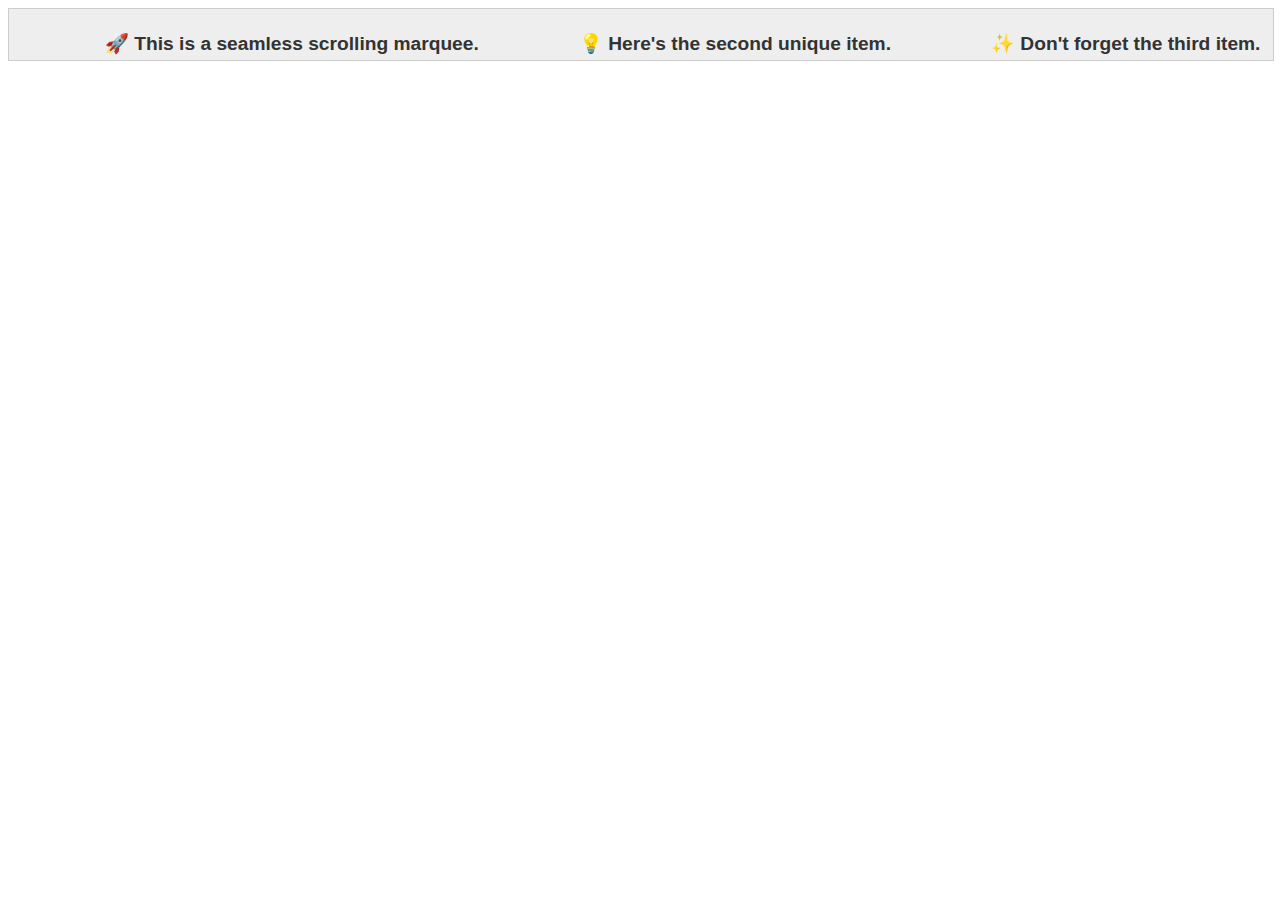
<file: indexw.html>
<!DOCTYPE html>
<html lang="en">
<head> <meta charset="UTF-8">
<title>Perfect Continuous Marquee</title>
<style>
 /* --- Container Styles --- */
 .marquee-container {
  width: 100%;
  overflow: hidden;
  position: relative;
  background: #eee;
  /* Add a border for visual clarity */
  border: 1px solid #ccc;
  padding: 5px 0;
 }
 /* --- Content Styles --- */
 .marquee-content {
  display: flex;
  /* The total width will be the content's natural width, plus its duplicated copy */
  width: max-content;
  /* Adjust duration for desired speed */
  animation: marquee 15s linear infinite;
 }
 /* Pause on Hover */
 .marquee-container:hover .marquee-content {
  animation-play-state: paused;
 }

 /* --- Keyframe Animation --- */
 @keyframes marquee {
  0% {
   /* Start at the original position */
   transform: translateX(0);
  }
  100% {
   /* Translate exactly half the total width (the width of the original content) */
   transform: translateX(-50%);
  }
 }
 /* --- Text Grouping and Spacing --- */
 .text-group {
 /* This div holds one complete set of content */
 display: flex;
 }
 .text-group span {
  /* Add consistent spacing between phrases */
  padding: 0 40px; /* Example: 40px gap between each span */
  white-space: nowrap; /* Prevent text from wrapping */
  font-family: sans-serif;
  font-size: 1.2em;
  font-weight: bold;
  color: #333;
 }
</style>
</head>
<body>

<div class="marquee-container">
  <div class="marquee-content">
          <div class="text-group">
      <span>🚀 This is a seamless scrolling marquee.</span>
      <span>💡 Here's the second unique item.</span>
      <span>✨ Don't forget the third item.</span>
      <span>⭐ New updates are scrolling now!</span>
    </div>

          <div class="text-group">
      <span>🟢 This is a seamless scrolling marquee.</span>
      <span>☠️ Here's the second unique item.</span>
      <span>✨ Don't forget the third item.</span>
      <span>⭐ New updates are scrolling now!</span>
    </div>
  </div>
</div>

</body>
</html>
</file>
<file: CSS/style.css>
* {
    margin: 0px;
    padding: 0px;
    box-sizing: border-box;
    text-decoration: none;
    list-style: none;
}

body {
    font-family: "DM Sans", sans-serif;
    line-height: 1.6;
    color: #333;
}

:root {
    /*color for text*/
    --text-color-forgrade-First: rgb(242, 108, 78);
    --text-color-forgrade-Second: rgb(0, 0, 0);
    --text-color-forgrade-Third: rgb(255, 255, 255);
    --text-color-forgrade-Fourth: rgb(3, 97, 71);
    /*color for button*/
    --button-text-color-forgrade-Third: rgb(255, 255, 255);
    /*color for header link*/
    --link-color-forgrade-First: rgb(0, 0, 0);
    --link-color-forgrade-Second: rgb(3, 97, 71);
    /*color for bages text*/
    --button-text-color-forgrade-Third: rgb(255, 255, 255);
    /*background color for body*/
    --background-color-forgrade-First: rgb(242, 108, 78);
    --background-color-forgrade-Second: rgb(0, 0, 0);
    --background-color-forgrade-Third: rgb(247, 247, 247);
    --background-color-forgrade-Fourth: rgb(255, 255, 255);
    --background-color-forgrade-Fifth: rgba(255, 255, 255, .2);
    --background-color-forgrade-Sixth: rgba(25, 25, 25, .1);
    --background-color-forgrade-Seventh: rgb(3, 97, 71);
    --background-color-forgrade-Eighth: rgb(209, 209, 209);
    --background-color-forgrade-Ninth: rgb(233, 241, 235);
    --background-color-forgrade-Tenth: rgb(191, 232, 102);
    --background-color-forgrade-Eleventh: rgb(244, 242, 236);
    --background-color-forgrade-Twelfth: rgb(235, 232, 225);
    /*background color for button*/
    --button-background-color-First: rgb(3, 97, 71);
    --button-background-color-Second: rgb(242, 108, 78);
    --button-color-forgrade-Third: rgba(255, 255, 255, .2);
    --button-color-forgrade-Fourth: rgba(25, 25, 25, .1);
    --button-color-forgrade-fifth: rgb(255, 255, 255);
    /*background color for bages*/
    --bages-background-color-Firist: rgb(242, 108, 78);
    /*Font-famaley*/
    --heading-font-family: "Poppins", sans-serif;
    --body-font-family: "DM Sans", sans-serif;
    /*Font-size*/
    --font-size-small: 14px;
    --paragraph-text-font-size: 16px;
    --heading-text-mediem-font-size: 19.2px;
    --heading-text-font-size: 33.18px;
}

.container {
    max-width: 1800px;
    margin: 0 auto;
    padding: 0px 50px;
}

.page-width {
    max-width: 1800px;
    margin: auto;
}

/* Announcement Bar */
.announcement-bar {
    background-color: var(--background-color-forgrade-Seventh);
}

.announcement-content {
    text-align: center;
    width: 100%;
    background: var(--background-color-forgrade-Seventh);
    padding: 5px 50px;
    height: 35px;
    align-content: center;
    color: var(--text-color-forgrade-Third);
    font-family: var(--body-font-family);
    font-size: var(--font-size-small);
    margin: auto;
    padding-bottom: 6px;
}

/*Header*/
.icon {
    max-width: 29px;
    max-height: 28px;
    background: none;
    border: none;
    cursor: pointer;
    color: var(--text-color-forgrade-Second);
}

.icon-bar {
    display: flex;
    gap: 15px;
    padding-bottom: 3px;
}

.nav-list {
    display: flex;
    flex-wrap: wrap;
    padding-bottom: 1px;
    gap: 20px;
}

nav.nav-bar {
    display: flex;
    justify-content: center;
}

.nav-link {
    font-family: var(--body-font-family);
    font-size: var(--paragraph-text-font-size);
    color: var(--link-color-forgrade-First);
    display: flex;
    align-items: center;
    gap: 5px;
}

.nav-link.active {
    text-decoration: underline;
    color: var(--link-color-forgrade-Second);
}

.nav-link:hover {
    color: var(--text-color-forgrade-First);
    text-decoration: underline;
}

.has-dropdown {
    position: relative;
}

.header-content {
    display: grid;
    grid-template-columns: auto 1fr auto;
    padding: 5px 50px;
    align-items: center;
    background-color: var(--background-color-forgrade-Twelfth);
    height: 71px;
    width: 100%;
}

.header-bar {
    position: sticky;
    top: 0;
    z-index: 2;
}

.fa-angle-down:before {
    content: "\f107";
    font-size: 21px;
}

.logo {
    max-width: 229px;
    max-height: 61px;
    padding-left: 5px;
}

.logo img {
    width: 100%;
    height: auto;
}

/*Swiper*/
.swiper {
    width: 100%;
    height: 50%;
}

.swiper-slide {
    text-align: center;
    font-size: 18px;
    display: flex;
    justify-content: center;
    align-items: center;
    border-radius: 10px;
}

.swiper-slide img {
    display: block;
    width: 100%;
    height: 50%;
    object-fit: cover;
    max-width: 1600px;
    max-height: 694px;
    border: 1px;
    border-radius: 5px;
    border-radius: 10px;
}

.banner-swiper {
    padding: 0px 50px 20px;
    background-color: var(--background-color-forgrade-Twelfth);
}

.swiper-button-next:after,
.swiper-button-prev:after {
    background: var(--button-color-forgrade-Third);
    font-size: var(--paragraph-text-font-size);
    padding: 14px 16px;
    border-radius: 45px;
    color: var(--button-color-forgrade-fifth);
    font-weight: 600;
}

.swiper-button-next,
.swiper-button-prev {
    position: absolute;
    width: calc(var(--swiper-navigation-size)/ 20 * 27);
}

/* Categories Section */
.categories {
    padding: 100px 50px;
    background: var(--background-color-forgrade-Eleventh);
}

.section-header {
    padding: 0 0 51px;
    text-align: center;
}

.categories-grid {
    display: flex;
    align-items: center;
    justify-content: center;
    gap: 20px;
    flex-wrap: wrap;
}

.category-item {
    text-align: center;
    transition: transform 0.3s ease;
    width: 156px;
}

.category-item:hover {
    transform: translateY(-5px);
}

.category-item img {
    border-radius: 100%;
    margin-bottom: 10px;
    width: 156px;
    height: 154px;
    border: 6px solid var(--background-color-forgrade-Twelfth);
    transition: all 0.5s ease-in-out;
}

.category-item img:hover {
    scale: 1.1;
}

.category-name {
    font-family: var(--body-font-family);
    font-size: var(--paragraph-text-font-size);
    color: var(--text-color-forgrade-Second);
    font-weight: 500;
    line-height: 1.4;
}

/* Buttons */
.btn {
    padding: 15px 20px;
    border: 1px;
    border-radius: 5px;
    background-color: var(--button-background-color-First);
    font-size: var(--font-size-small);
    color: var(--button-text-color-forgrade-Third);
    display: inline-block;
    cursor: pointer;
    transition: background-color 0.3s ease;
}

.btn:hover {
    background-color: var(--button-background-color-Second);
}

h6 {
    font-family: var(--body-font-family);
    font-size: var(--paragraph-text-font-size);
    color: var(--text-color-forgrade-Second);
    letter-spacing: 0.3px;
}

/* Rich Text Section */
.rich-text {
    background-color: var(--background-color-forgrade-Twelfth);
    padding: 60px 0;
}

.rich-text-content {
    display: flex;
    flex-direction: column;
    text-align: center;
    justify-content: center;
    max-width: 800px;
    margin: 0 auto;
    padding: 0 20px;
    gap: 20px;
}

.rich-text-heading {
    font-family: var(--heading-font-family);
    font-size: var(--heading-text-font-size);
    color: var(--text-color-forgrade-Second);
    font-weight: 600;
}

.rich-text-subheading {
    font-family: var(--heading-font-family);
    font-size: var(--paragraph-text-font-size);
    color: var(--text-color-forgrade-Second);
    letter-spacing: 0.3px;
    font-weight: 600;
}

.rich-text-description {
    line-height: 32px;
    letter-spacing: 0.1px;
    font-family: var(--body-font-family);
    font-size: var(--paragraph-text-font-size);
    margin-bottom: 20px;
}

/* Featured Collection */
.featured-collection {
    padding: 80px 0;
    background-color: var(--background-color-forgrade-Fourth);
}

.featured-heading {
    display: flex;
    justify-content: space-between;
    align-items: center;
    margin-bottom: 40px;
}

.featured-link {
    color: var(--text-color-forgrade-Fourth);
    font-weight: 600;
    text-decoration: underline;
}
.f1 {
    padding: 0px 50px;
}
.grid {
    display: flex;
    flex-wrap: wrap;
    gap: 20px;
}

.grid-col-4-desktop .grid-item {
    width: calc(25% - 20px);
    max-width: calc(25% - 20px);
}



.product-cart {
    background:  var(--background-color-forgrade-Twelfth);
    border-radius: 10px;
    overflow: hidden;
    box-shadow: 0 4px 12px rgba(0, 0, 0, 0.1);
    transition: transform 0.3s ease;
    display: flex;
    flex-direction: column;
    text-align: center;
    align-items: center;
    padding: 5px;
    border-radius: 3%;
    overflow: visible;
    max-width: 500px;
}

.product-cart:hover {
    transform: translateY(-5px);
    background-color: var(   --background-color-forgrade-Seventh);
}

.product-image {
    position: relative;
    overflow: hidden;
    width: 100%;
}

.image-p {
    width: 100%;
    height: 400px;
    object-fit: cover;
    transition: transform 0.5s ease;
    border-radius: 10px;
    border-radius: 5%;
}
.product-cart:hover .image-p {
    transform: scale(1.05);
}

.bage {
    position: absolute;
    top: 10px;
    left: 10px;
}

.bage-text {
    background: var(--bages-background-color-Firist);
    color: var(--text-color-forgrade-Third);
    padding: 5px 10px;
    border-radius: 20px;
    font-size: 12px;
    font-weight: 600;
    display: inline-block;
}

.product-icon-wrapper {
    padding: 15px;
    display: flex;
    flex-direction: column;
    gap: 10px;
    width: 100%;
}

.product-icon {
    display: flex;
    align-items: center;
    margin-bottom: 10px;
    justify-content: center;
}

.product-icon svg {
    width: 16px;
    height: 16px;
    margin-right: 2px;
}

.product-rating {
    margin-left: 5px;
    font-size: 14px;
    color: #666;
}

.product-icon-wrapper p {
    margin: 5px 0;
    font-family: var(--body-font-family);
}

.product-icon-wrapper p:last-child {
    font-weight: 600;
    color: var(--text-color-forgrade-Second);
}

/* Features Section */
.container1 {
    max-width: 1800px;
    margin: 0 auto;
    padding: 80px 20px;
    background: var(--background-color-forgrade-Twelfth);
}

.container1 h2 {
    text-align: center;
    margin-bottom: 20px;
    font-family: var(--heading-font-family);
    font-size: var(--heading-text-font-size);
    color: var(--text-color-forgrade-Second);
    font-weight: 600;
}

.lead {
    text-align: center;
    max-width: 800px;
    margin: 0 auto 50px;
    font-size: 18px;
    line-height: 1.6;
    font-family: var(--body-font-family);
}

.features {
    display: flex;
    justify-content: space-between;
    gap: 20px;
    max-width: 1200px;
    margin: 0 auto;
}

.feature {
    flex: 1;
    text-align: center;
    padding: 30px 20px;
    border-radius: 10px;
    transition: transform 0.3s ease;
}

.feature:hover {
    transform: translateY(-5px);
}

.feature svg {
    width: 60px;
    height: 60px;
    margin-bottom: 20px;
    color: var(--text-color-forgrade-Fourth);
}

.feature h3 {
    font-family: var(--heading-font-family);
    margin-bottom: 15px;
    color: var(--text-color-forgrade-Fourth);
}

.feature p {
    font-family: var(--body-font-family);
    color: var(--text-color-forgrade-Second);
}

/* Promo Section */
.promo-section {
    display: grid;
    align-items: center;
    padding: 80px 50px;
    background-color: var(--background-color-forgrade-Seventh);
    grid-template-columns: 50% 50%;
}

.image-area {
    flex: 1;
    padding-right: 50px;
}

.image-area img {
    max-width: 500px;
    border-radius: 10px;
}

.text-area {
    flex: 1;
}

.section-number {
    font-family: var(--body-font-family);
    font-size: var(--font-size-small);
    color: var(--button-text-color-forgrade-Third);
    margin-bottom: 10px;
    text-transform: uppercase;
    letter-spacing: 1px;
}

.text-area h2 {
    font-family: var(--heading-font-family);
    font-size: var(--heading-text-font-size);
    color: var(--button-text-color-forgrade-Third);
    margin-bottom: 20px;
    line-height: 1.3;
}

.text-area p {
    font-family: var(--body-font-family);
    font-size: var(--paragraph-text-font-size);
    line-height: 1.6;
    margin-bottom: 30px;
    color: var(--button-text-color-forgrade-Third);
}

.read-more {
    display: inline-block;
    padding: 12px 25px;
    background-color: rgb(137 150 146 / 27%);
    color: var(--text-color-forgrade-Third);
    font-family: var(--body-font-family);
    font-size: var(--font-size-small);
    border-radius: 5px;
    transition: background-color 0.3s ease;
}

.read-more:hover {
    background-color: var(--button-background-color-Second);
}

/* Footer */
.footer {
    background-color: var(--background-color-forgrade-Seventh);
    padding: 93px 0 0;
}

.footer-content {
    display: grid;
    grid-template-columns: repeat(4, 1fr);
    gap: 6%;
    padding: 0 50px;
}

.footer-column {
    margin-bottom: 40px;
}

.footer-heading {
    font-size: var(--heading-text-mediem-font-size);
    font-family: var(--heading-font-family);
    color: var(--text-color-forgrade-Third);
    margin-bottom: 20px;
}

.footer-list {
    display: flex;
    flex-direction: column;
    gap: 15px;
}

.footer-link {
    color: var(--text-color-forgrade-Third);
    font-size: var(--font-size-small);
    font-family: var(--body-font-family);
    transition: color 0.3s ease;
}

.footer-link:hover {
    color: var(--text-color-forgrade-First);
}

.footer-social {
    display: flex;
    flex-direction: column;
    gap: 15px;
}

.social-item {
    display: flex;
    align-items: center;
    gap: 10px;
}

.social-icon {
    width: 20px;
    height: 20px;
    fill: var(--text-color-forgrade-Third);
}

/* Footer Bottom */
.footer-bottom {
    background-color: var(--background-color-forgrade-Seventh);
    padding: 20px 0;
    border-top: 1px solid rgba(255, 255, 255, 0.1);
}

.footer-bottom-content {
    display: flex;
    justify-content: space-between;
    align-items: center;
    padding: 0 50px;
}

.copyright {
    color: var(--text-color-forgrade-Third);
    font-size: var(--font-size-small);
}

.payment-methods {
    display: flex;
    align-items: center;
}

.payment-methods svg {
    width: 200px;
    height: 24px;
}

.featured-collection-wrapper {
    background: var(--background-color-forgrade-Fourth);
}

.featured-collection-inner {
    padding: 100px 0px;
    display: flex;
    flex-direction: column;
    gap: 50px;
}

/* Responsive Styles */
@media (max-width: 1024px) {
    .features {
        grid-template-columns: repeat(2, 1fr);
    }

    .footer-content {
        grid-template-columns: repeat(2, 1fr);
    }

    .promo-section {
        flex-direction: column;
        padding: 60px 30px;
    }

    .grid-col-4-desktop .grid-item {
        width: calc(25% - 20px);
        max-width: calc(25% - 20px);
    }

    .image-area {
        padding-right: 0;
        margin-bottom: 40px;
    }
}
      /* Product categories */
        .categories {
            padding: 4rem 0;
            background-color: white;
        }
        
        .section-title {
            text-align: center;
            margin-bottom: 3rem;
            color: #2e7d32;
            font-size: 2rem;
        }
        
     .category-grid {
    display: grid;
    grid-template-columns: auto auto auto;
    padding: 0px 22px;
}
        
.category-card {
    background-color: #f8f9fa;
    border-radius: 8px;
    overflow: hidden;
    box-shadow: 0 4px 6px rgba(0,0,0,0.1);
    transition: transform 0.3s ease;
    max-width: 369px;
}
        
        .category-card:hover {
            transform: translateY(-5px);
        }
        
        .category-img {
            height: 200px;
            background-color: #e8f5e9;
            display: flex;
            align-items: center;
            justify-content: center;
            font-size: 4rem;
            color: #4caf50;
        }
        
       .category-content {
    padding-top: 6.5rem;
    padding-left: 55px;
}
        
        .category-content h3 {
            margin-bottom: 1rem;
            color: #2e7d32;
        }

@media (max-width: 768px) {
    .header-content {
        padding: 5px 20px;
        grid-template-columns: 1fr auto;
    }

    .nav-bar {
        display: none;
    }

    .categories {
        padding: 60px 20px;
    }

    .categories-grid {
        gap: 15px;
    }

    .category-item {
        width: 130px;
    }

    .category-item img {
        width: 130px;
        height: 130px;
    }

    .grid-col-4-desktop .grid-item {
        width: calc(50% - 15px);
        max-width: calc(50% - 15px);
    }

    .features {
        flex-direction: column;
    }

    .footer-content {
        grid-template-columns: 1fr;
        padding: 0 20px;
    }

    .footer-bottom-content {
        flex-direction: column;
        gap: 15px;
        padding: 0 20px;
    }

    .rich-text-content {
        padding: 0 20px;
    }

    .container1 {
        padding: 60px 20px;
    }
}

@media (max-width: 480px) {
    .announcement-content {
        padding: 5px 20px;
    }

    .header-content {
        padding: 5px 15px;
    }

    .categories {
        padding: 40px 15px;
    }

    .category-item {
        width: 120px;
    }

    .category-item img {
        width: 120px;
        height: 120px;
    }

    .featured-heading {
        flex-direction: column;
        align-items: flex-start;
        gap: 15px;
    }

    .promo-section {
        padding: 40px 15px;
    }

    .grid-col-4-desktop .grid-item {
        width: 100%;
        max-width: 100%;
    }
}
</file>
